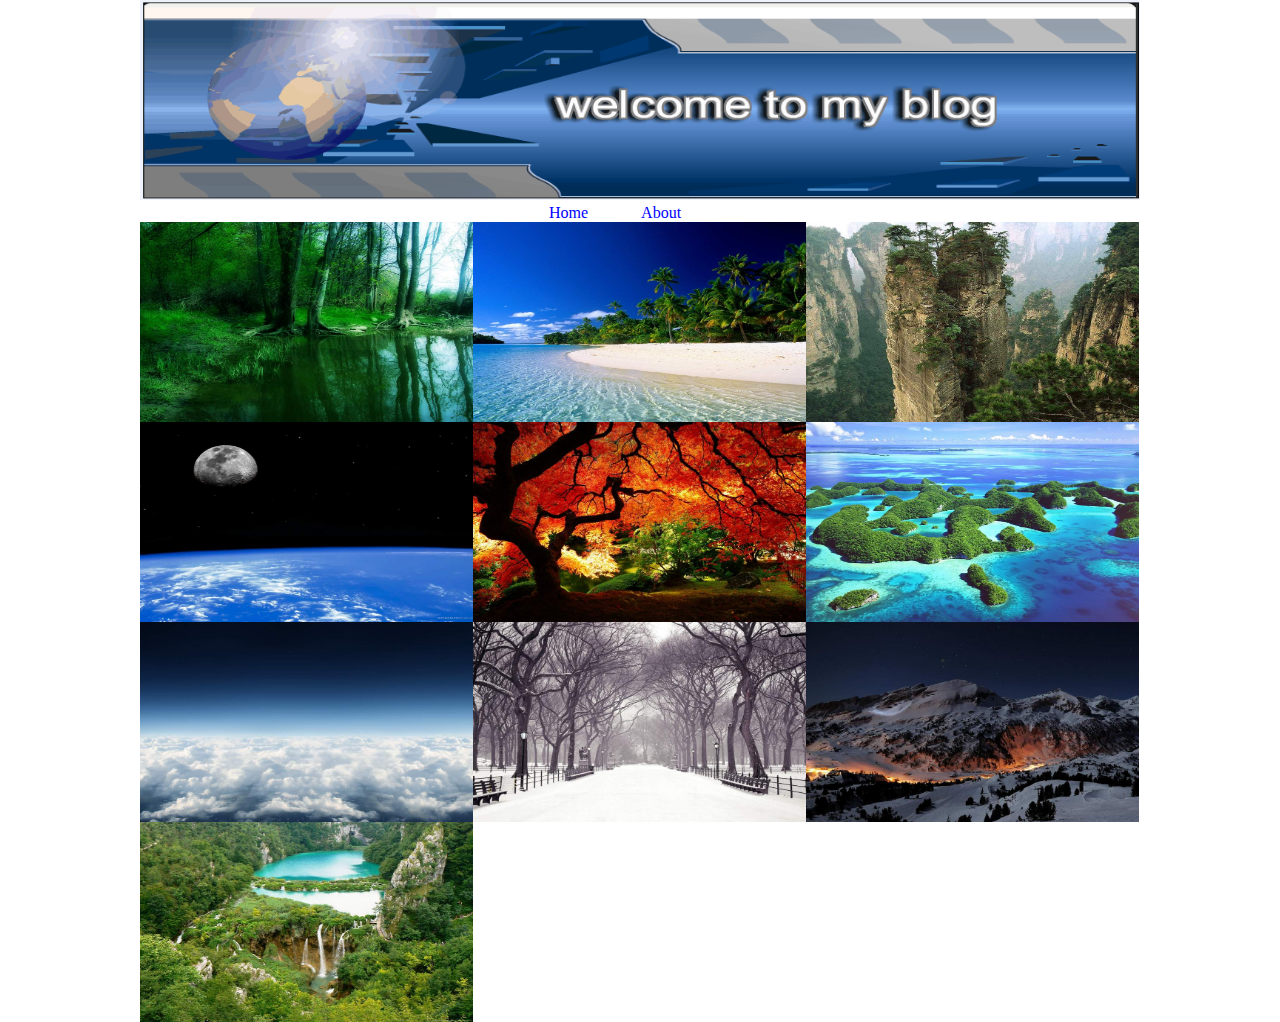
<file: gallery-image/index.html>
<!DOCTYPE html>
<html lang="en">
<head>
    <meta charset="UTF-8" />
    <title>Gallery</title>
    <link rel="stylesheet" type="text/css" href="css/index.css">
    
</head>
<body>
    <div class="wrap">
    	<div class="banner"><img src="image/banner.gif" title="banner" alt="banner"></div>
    	
    	<div class="menu">
    		<a href="index.html">Home</a>
    		<a href="about.html">About</a>
    	</div>
    	

    	<div class="content">
    		<div class="img"><img src="image/1.jpg" alt="anh thien nhien 1" title="anh thien nhien 1"></div>
			<div class="img"><img src="image/2.jpg" alt="anh thien nhien 2" title="anh thien nhien 2"></div>
			<div class="img"><img src="image/3.jpg" alt="anh thien nhien 3" title="anh thien nhien 3"></div>
			<div class="img"><img src="image/4.jpg" alt="anh thien nhien 4" title="anh thien nhien 4"></div>
			<div class="img"><img src="image/5.jpg" alt="anh thien nhien 5" title="anh thien nhien 5"></div>
			<div class="img"><img src="image/6.jpg" alt="anh thien nhien 6" title="anh thien nhien 6"></div>
			<div class="img"><img src="image/7.jpg" alt="anh thien nhien 7" title="anh thien nhien 7"></div>
			<div class="img"><img src="image/8.jpg" alt="anh thien nhien 8" title="anh thien nhien 8"></div>
			<div class="img"><img src="image/9.jpg" alt="anh thien nhien 9" title="anh thien nhien 9"></div>
			<div class="img"><img src="image/10.jpg" alt="anh thien nhien 10" title="anh thien nhien 10"></div>
    	</div>
    </div>
</body>
</html>
</file>
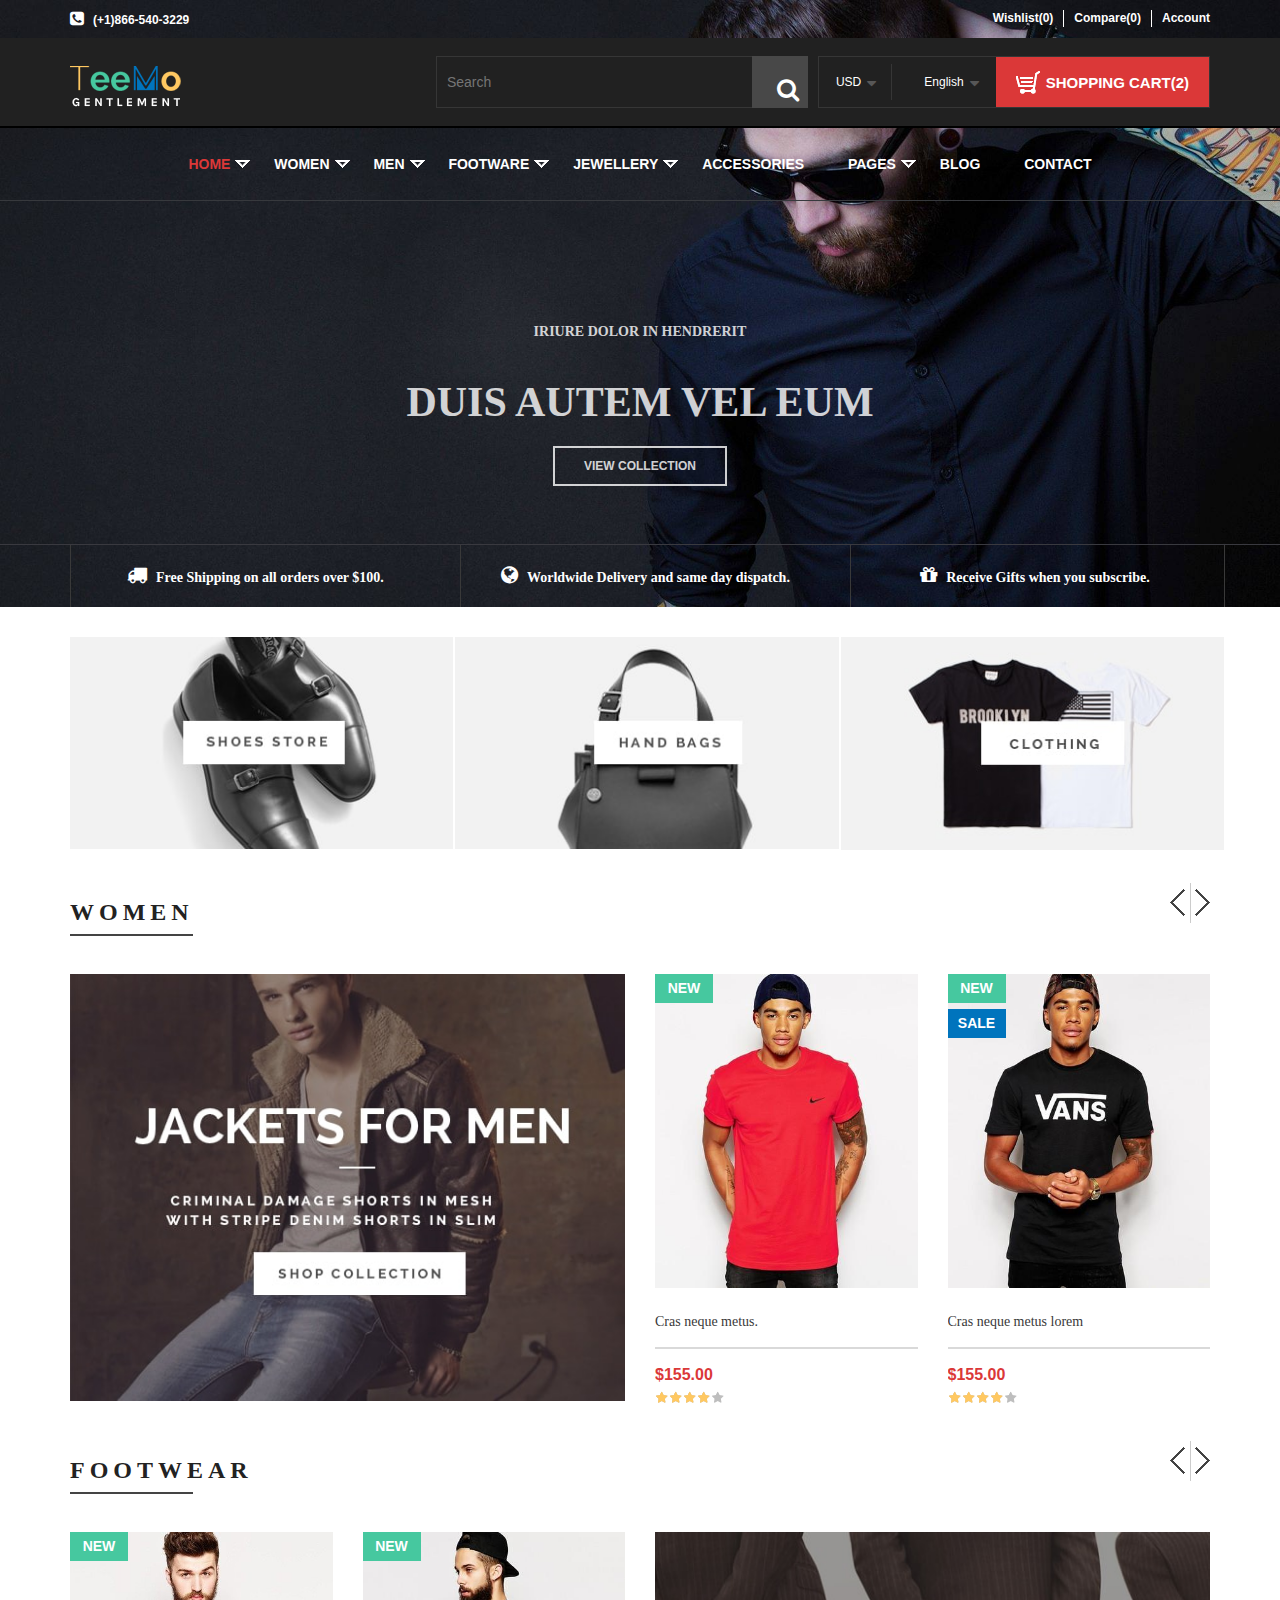
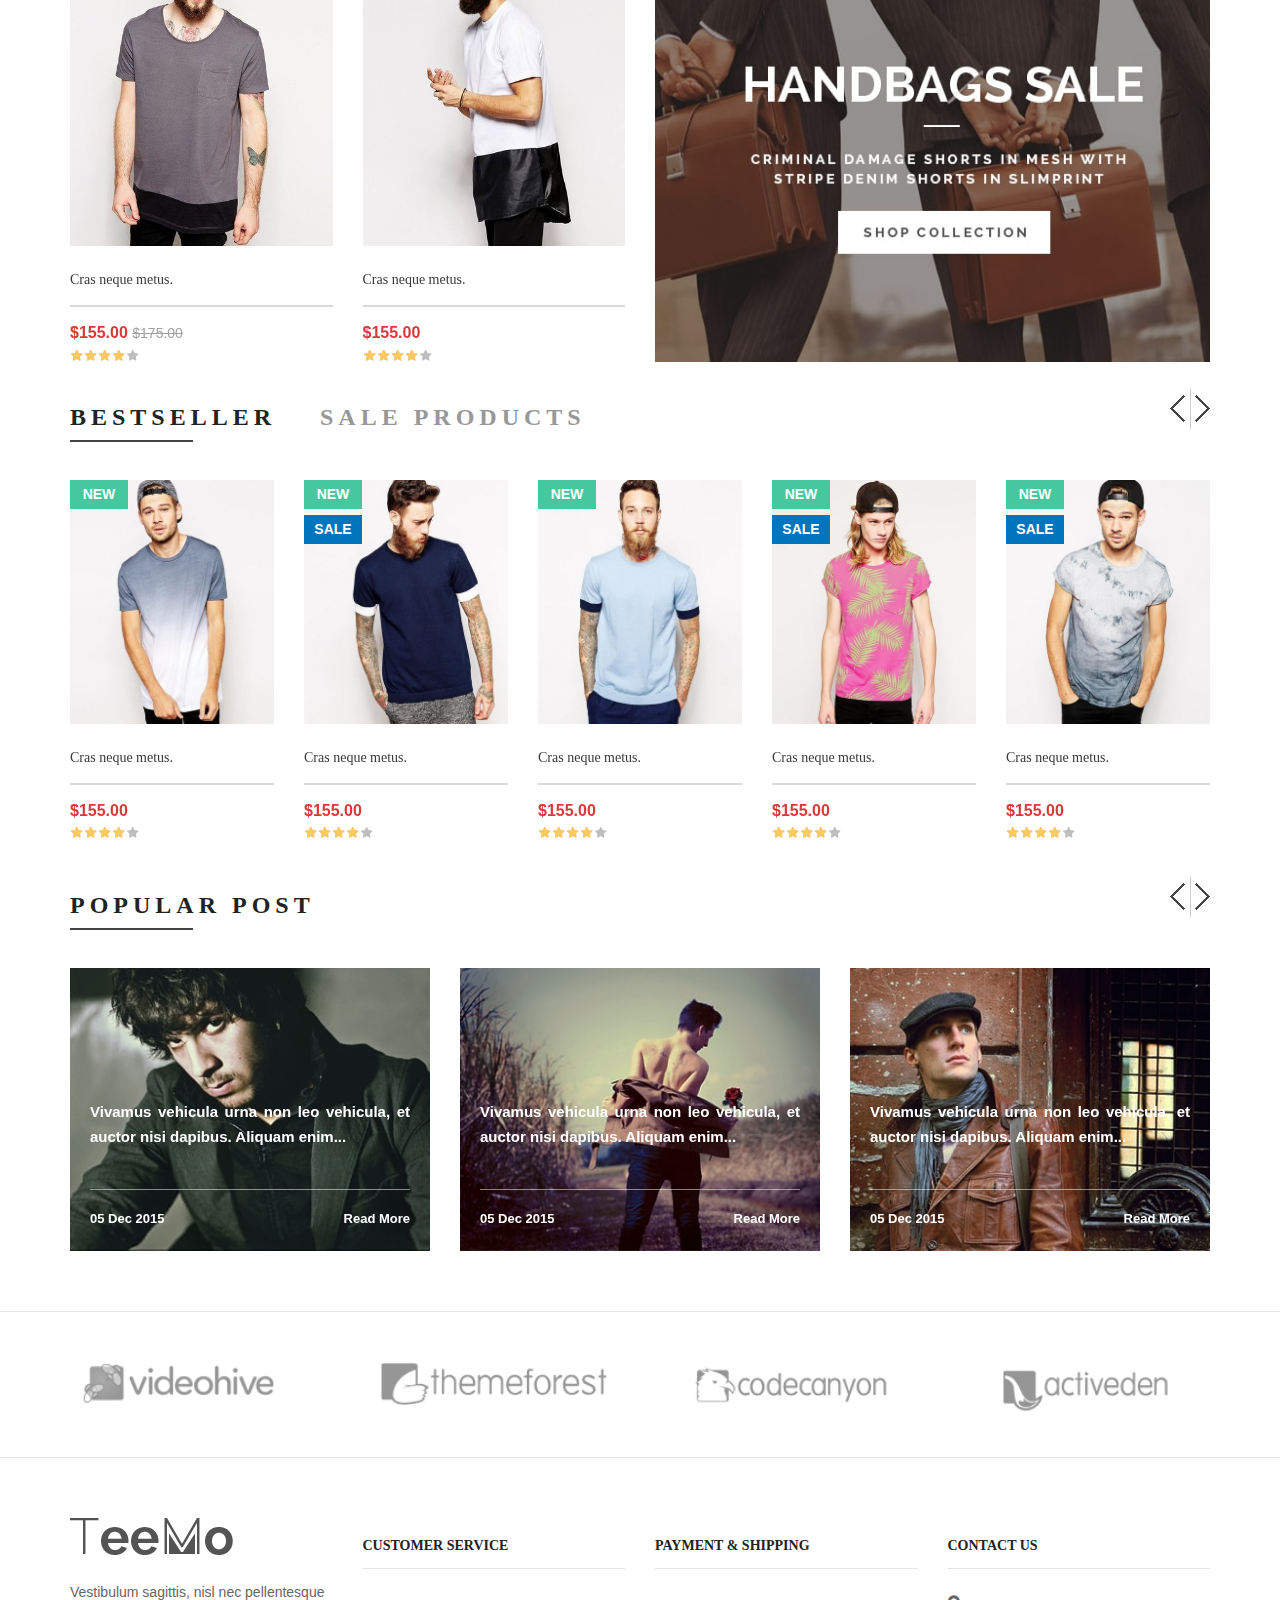
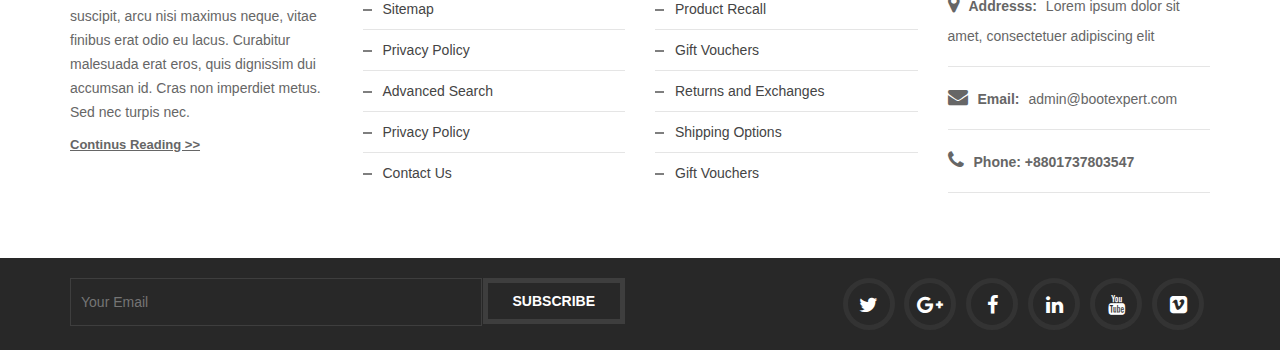
<file: web-demo/index.html>
<!DOCTYPE html>
<meta http-equiv="Content-Type" content="text/html; charset=utf-8">
<html lang="en">

<head>
    <title>Teemo Shop</title>
    <link rel="stylesheet" href="css/nivo-slider.css">
    <link rel="stylesheet" href="css/font-awesome.css">
    <link rel="stylesheet" href="css/bootstrap.min.css">
    <link rel="stylesheet" href="css/owl.carousel.css">
    <link rel="stylesheet" href="css/owl.transitions.css">
    <link rel="stylesheet" href="style.css">
</head>

<body>
    <div class="page">
        <header>
            <!-- Header Top -->
            <div class="header-top">
                <div class="container">
                    <div class="row">
                        <!-- Call -->
                        <div class="col-xs-12 col-md-6">
                            <div class="call">
                                <i class="fa fa-phone-square"></i>
                                <span>(+1)866-540-3229</span>
                            </div>
                            <!-- /Call -->
                        </div>
                        <!-- WishList  and more-->
                        <div class="col-xs-12 col-md-6">
                            <div class="link right">
                                <div class="wishlist left">
                                    <a href="#">Wishlist<span>(0)</span></a>
                                    <div class="wishlist-hover">
                                        <p class="empty">You have no item in your wishlist</p>
                                    </div>
                                </div>
                                <!-- /wishlist -->
                                <div class="compare left">
                                    <a href="#">Compare<span>(0)</span></a>
                                    <div class="compare-hover">
                                        <p class="empty">You have no item to Compare</p>
                                    </div>
                                </div>
                                <!-- /compare -->
                                <div class="top-link left">
                                    <li><a href="#">Account</a>
                                        <ul class="sub-account">
                                            <li><a href="#">My Account</a></li>
                                            <li><a href="#">My Wishlist</a></li>
                                            <li><a href="#">My Cart</a></li>
                                            <li><a href="#">Checkout</a></li>
                                            <li><a href="#">Log In</a></li>
                                        </ul>
                                    </li>
                                </div>
                                <!-- /top-link -->
                            </div>
                        </div>
                        <!-- /WishList -->
                    </div>
                </div>
            </div>
            <!-- Header -->
            <div class="header">
                <div class="container">
                    <div class="row">
                        <div class="col-xs-12 col-sm-12 col-md-3">
                            <!-- Header Logo -->
                            <div class="logo left">
                                <a href="#">
                                    <img src="img/logo.png" alt="">
                                </a>
                            </div>
                            <!-- /Header Logo -->
                        </div>
                        <div class="col-xs-12 col-sm-12 col-md-9">
                            <div class="right">
                                <!-- Header Search Form -->
                                <form action="#" method="get" id="mini-search" class="left">
                                    <div class="form-search">
                                        <input type="text" id="search" class="left" placeholder="Search" class="input-text" maxlength="128">
                                        <button type="submit" class="button"><i class="fa fa-search"></i></button>
                                    </div>
                                </form>
                                <!-- /Header Search Form -->
                                <div class="right-link left">
                                    <!-- Header Currency -->
                                    <div class="left">
                                        <ul class="currency header-link">
                                            <li><a href="#">USD<i class="fa fa-caret-down"></i></a>
                                                <ul class="sub-currency sub-link">
                                                    <li><a href="#">EUR</a></li>
                                                    <li><a href="#">USD</a></li>
                                                </ul>
                                            </li>
                                        </ul>
                                    </div>
                                    <!-- /Header Currency -->
                                    <!-- Header Language -->
                                    <div class="left">
                                        <ul class="language header-link">
                                            <li><a href="#">English<i class="fa fa-caret-down"></i></a>
                                                <ul class="sub-lang sub-link">
                                                    <li><a href="#">English</a></li>
                                                    <li><a href="#">English11</a></li>
                                                </ul>
                                            </li>
                                        </ul>
                                    </div>
                                    <!-- /Header Language -->
                                    <!-- Header Cart -->
                                    <div class="cart-wrapper left">
                                        <div class="cart-contain">
                                            <div class="cart-title">
                                                <a href="#" class="my-cart">Shopping cart<span>(2)</span></a>
                                            </div>
                                            <div class="cart-content">
                                                <ol class="mini-list">
                                                    <li class="cart-item">
                                                        <a class="cart-image" href="#"><img alt="Nunc facilisis" src="img/mini-cart/1.jpg"></a>
                                                        <div class="cart-details">
                                                            <a class="btn-remove" title="Remove This Item" href="#">Remove This Item</a>
                                                            <a class="btn-edit" title="Edit item" href="#">Edit item</a>
                                                            <p class="cart-name"><a href="#">Nunc facilisis</a></p>
                                                            <p><strong>1</strong> x <span class="price">$222.00</span></p>
                                                        </div>
                                                    </li>
                                                    <li class="cart-item">
                                                        <a class="cart-image" href="#"><img alt="Nunc facilisis" src="img/mini-cart/2.jpg"></a>
                                                        <div class="cart-details">
                                                            <a class="btn-remove" title="Remove This Item" href="#">Remove This Item</a>
                                                            <a class="btn-edit" title="Edit item" href="#">Edit item</a>
                                                            <p class="cart-name"><a href="#">Nunc facilisis</a></p>
                                                            <p><strong>1</strong> x <span class="price">$155.00</span></p>
                                                        </div>
                                                    </li>
                                                </ol>
                                                <div class="subtotal">Subtotal: <span class="price">$377.00</span></div>
                                                <div class="mini-cart">
                                                    <button class="button" title="Checkout" type="button">Checkout</button>
                                                </div>
                                            </div>
                                        </div>
                                    </div>
                                    <!-- /Header Cart -->
                                </div>
                            </div>
                        </div>
                    </div>
                </div>
            </div>
            <!-- Menu -->
            <div class="header-menu">
                <div class="container">
                    <div class="row">
                        <div class="col-sm-12">
                            <!-- Main Menu -->
                            <nav class="main-menu hidden-sm hidden-xs">
                                <ul>
                                    <li class="parent active"><a href="#">Home</a>
                                        <ul class="sub-menu">
                                            <li><a href="#">Home1</a></li>
                                            <li><a href="#">Home2</a></li>
                                            <li><a href="#">Home3</a></li>
                                        </ul>
                                    </li>
                                    <li class="parent"><a href="#">Women</a>
                                        <div class="mega-menu mega-menu-full mega-lebel-1">
                                            <div class="mega-menu-column">
                                                <ul>
                                                    <li><a href="#">Dresses</a></li>
                                                    <li><a href="#">Cocktail</a></li>
                                                    <li><a href="#">Day</a></li>
                                                    <li><a href="#">Evening</a></li>
                                                    <li><a href="#">Sports</a></li>
                                                </ul>
                                            </div>
                                            <div class="mega-menu-column">
                                                <ul>
                                                    <li><a href="#">shoes</a></li>
                                                    <li><a href="#">Sports</a></li>
                                                    <li><a href="#">run</a></li>
                                                    <li><a href="#">sandals</a></li>
                                                    <li><a href="#">Books</a></li>
                                                </ul>
                                            </div>
                                            <div class="mega-menu-column">
                                                <ul>
                                                    <li><a href="#">Handbags</a></li>
                                                    <li><a href="#">Blazers</a></li>
                                                    <li><a href="#">table</a></li>
                                                    <li><a href="#">coats</a></li>
                                                    <li><a href="#">kids</a></li>
                                                </ul>
                                            </div>
                                            <div class="mega-menu-column">
                                                <ul>
                                                    <li><a href="#">Clothing</a></li>
                                                    <li><a href="#">T-shirts</a></li>
                                                    <li><a href="#">coats</a></li>
                                                    <li><a href="#">Jackets</a></li>
                                                    <li><a href="#">Jeans</a></li>
                                                </ul>
                                            </div>
                                            <div class="menu-banner">
                                                <div class="row">
                                                    <div class="col-md-6">
                                                        <a href="#"><img src="img/banner/banner-menu1.jpg" alt="menu banner"></a>
                                                    </div>
                                                    <div class="col-md-6">
                                                        <a href="#"><img src="img/banner/banner-menu2.jpg" alt="menu banner"></a>
                                                    </div>
                                                </div>
                                            </div>
                                        </div>
                                    </li>
                                    <li class="parent"><a href="#">Men</a>
                                        <div class="mega-menu mega-lebel-2">
                                            <div class="mega-menu-column">
                                                <ul>
                                                    <li><a href="#">Dresses</a></li>
                                                    <li><a href="#">Cocktail</a></li>
                                                    <li><a href="#">Day</a></li>
                                                    <li><a href="#">Evening</a></li>
                                                    <li><a href="#">Sports</a></li>
                                                </ul>
                                            </div>
                                            <div class="mega-menu-column">
                                                <ul>
                                                    <li><a href="#">shoes</a></li>
                                                    <li><a href="#">Sports</a></li>
                                                    <li><a href="#">run</a></li>
                                                    <li><a href="#">sandals</a></li>
                                                    <li><a href="#">Books</a></li>
                                                </ul>
                                            </div>
                                            <div class="mega-menu-column">
                                                <ul>
                                                    <li><a href="#">Handbags</a></li>
                                                    <li><a href="#">Blazers</a></li>
                                                    <li><a href="#">table</a></li>
                                                    <li><a href="#">coats</a></li>
                                                    <li><a href="#">kids</a></li>
                                                </ul>
                                            </div>
                                            <div class="mega-menu-column">
                                                <ul>
                                                    <li><a href="#">Clothing</a></li>
                                                    <li><a href="#">T-shirts</a></li>
                                                    <li><a href="#">coats</a></li>
                                                    <li><a href="#">Jackets</a></li>
                                                    <li><a href="#">Jeans</a></li>
                                                </ul>
                                            </div>
                                        </div>
                                    </li>
                                    <li class="parent"><a href="#">Footware</a>
                                        <div class="mega-menu mega-lebel-3">
                                            <div class="mega-menu-column">
                                                <ul>
                                                    <li><a href="#">Dresses</a></li>
                                                    <li><a href="#">Cocktail</a></li>
                                                    <li><a href="#">Day</a></li>
                                                    <li><a href="#">Evening</a></li>
                                                    <li><a href="#">Sports</a></li>
                                                </ul>
                                            </div>
                                            <div class="mega-menu-column">
                                                <ul>
                                                    <li><a href="#">shoes</a></li>
                                                    <li><a href="#">Sports</a></li>
                                                    <li><a href="#">run</a></li>
                                                    <li><a href="#">sandals</a></li>
                                                    <li><a href="#">Books</a></li>
                                                </ul>
                                            </div>
                                            <div class="mega-menu-column">
                                                <ul>
                                                    <li><a href="#">Handbags</a></li>
                                                    <li><a href="#">Blazers</a></li>
                                                    <li><a href="#">table</a></li>
                                                    <li><a href="#">coats</a></li>
                                                    <li><a href="#">kids</a></li>
                                                </ul>
                                            </div>
                                            <div class="mega-menu-column">
                                                <ul>
                                                    <li><a href="#">Clothing</a></li>
                                                    <li><a href="#">T-shirts</a></li>
                                                    <li><a href="#">coats</a></li>
                                                    <li><a href="#">Jackets</a></li>
                                                    <li><a href="#">Jeans</a></li>
                                                </ul>
                                            </div>
                                        </div>
                                    </li>
                                    <li class="parent"><a href="#">Jewellery</a>
                                        <div class="mega-menu mega-lebel-4">
                                            <div class="mega-menu-column">
                                                <ul>
                                                    <li><a href="#">Dresses</a></li>
                                                    <li><a href="#">Cocktail</a></li>
                                                    <li><a href="#">Day</a></li>
                                                    <li><a href="#">Evening</a></li>
                                                    <li><a href="#">Sports</a></li>
                                                </ul>
                                            </div>
                                            <div class="mega-menu-column">
                                                <ul>
                                                    <li><a href="#">shoes</a></li>
                                                    <li><a href="#">Sports</a></li>
                                                    <li><a href="#">run</a></li>
                                                    <li><a href="#">sandals</a></li>
                                                    <li><a href="#">Books</a></li>
                                                </ul>
                                            </div>
                                            <div class="mega-menu-column">
                                                <ul>
                                                    <li><a href="#">Handbags</a></li>
                                                    <li><a href="#">Blazers</a></li>
                                                    <li><a href="#">table</a></li>
                                                    <li><a href="#">coats</a></li>
                                                    <li><a href="#">kids</a></li>
                                                </ul>
                                            </div>
                                            <div class="mega-menu-column">
                                                <ul>
                                                    <li><a href="#">Clothing</a></li>
                                                    <li><a href="#">T-shirts</a></li>
                                                    <li><a href="#">coats</a></li>
                                                    <li><a href="#">Jackets</a></li>
                                                    <li><a href="#">Jeans</a></li>
                                                </ul>
                                            </div>
                                        </div>
                                    </li>
                                    <li><a href="#">Accessories</a></li>
                                    <li class="parent"><a href="#">Pages</a>
                                        <ul class="sub-menu">
                                            <li><a href="#">Account Page</a></li>
                                            <li><a href="#">Blog Page</a></li>
                                            <li><a href="#">Blog Details Page</a></li>
                                            <li><a href="#">Cart Page</a></li>
                                            <li><a href="#">Checkout Page</a></li>
                                            <li><a href="#">Contact Page</a></li>
                                            <li><a href="#">Product Details Page</a></li>
                                            <li><a href="#">Shop Page</a></li>
                                            <li><a href="#">Shop List Page</a></li>
                                            <li><a href="#">Wishlist Page</a></li>
                                            <li><a href="#">404 Page</a></li>
                                        </ul>
                                    </li>
                                    <li><a href="#">Blog</a></li>
                                    <li><a href="#">Contact</a></li>
                                </ul>
                            </nav>
                            <!-- /Main Menu -->
                            <!-- Mobile Menu -->
                            <nav class="mobile-menu hidden-md hidden-lg">
                                <ul>
                                    <li class="parent active"><a href="#">Home</a>
                                        <ul class="sub-menu">
                                            <li><a href="#">Home1</a></li>
                                            <li><a href="#">Home2</a></li>
                                            <li><a href="#">Home3</a></li>
                                        </ul>
                                    </li>
                                    <li class="parent"><a href="#">Women</a>
                                        <div class="mega-menu mega-menu-full mega-lebel-1">
                                            <div class="mega-menu-column">
                                                <ul>
                                                    <li><a href="#">Dresses</a></li>
                                                    <li><a href="#">Cocktail</a></li>
                                                    <li><a href="#">Day</a></li>
                                                    <li><a href="#">Evening</a></li>
                                                    <li><a href="#">Sports</a></li>
                                                </ul>
                                            </div>
                                            <div class="mega-menu-column">
                                                <ul>
                                                    <li><a href="#">shoes</a></li>
                                                    <li><a href="#">Sports</a></li>
                                                    <li><a href="#">run</a></li>
                                                    <li><a href="#">sandals</a></li>
                                                    <li><a href="#">Books</a></li>
                                                </ul>
                                            </div>
                                            <div class="mega-menu-column">
                                                <ul>
                                                    <li><a href="#">Handbags</a></li>
                                                    <li><a href="#">Blazers</a></li>
                                                    <li><a href="#">table</a></li>
                                                    <li><a href="#">coats</a></li>
                                                    <li><a href="#">kids</a></li>
                                                </ul>
                                            </div>
                                            <div class="mega-menu-column">
                                                <ul>
                                                    <li><a href="#">Clothing</a></li>
                                                    <li><a href="#">T-shirts</a></li>
                                                    <li><a href="#">coats</a></li>
                                                    <li><a href="#">Jackets</a></li>
                                                    <li><a href="#">Jeans</a></li>
                                                </ul>
                                            </div>
                                            <div class="menu-banner">
                                                <div class="row">
                                                    <div class="col-md-6">
                                                        <a href="#"><img src="img/banner/banner-menu1.jpg" alt="menu banner"></a>
                                                    </div>
                                                    <div class="col-md-6">
                                                        <a href="#"><img src="img/banner/banner-menu2.jpg" alt="menu banner"></a>
                                                    </div>
                                                </div>
                                            </div>
                                        </div>
                                    </li>
                                    <li class="parent"><a href="#">Men</a>
                                        <div class="mega-menu mega-lebel-2">
                                            <div class="mega-menu-column">
                                                <ul>
                                                    <li><a href="#">Dresses</a></li>
                                                    <li><a href="#">Cocktail</a></li>
                                                    <li><a href="#">Day</a></li>
                                                    <li><a href="#">Evening</a></li>
                                                    <li><a href="#">Sports</a></li>
                                                </ul>
                                            </div>
                                            <div class="mega-menu-column">
                                                <ul>
                                                    <li><a href="#">shoes</a></li>
                                                    <li><a href="#">Sports</a></li>
                                                    <li><a href="#">run</a></li>
                                                    <li><a href="#">sandals</a></li>
                                                    <li><a href="#">Books</a></li>
                                                </ul>
                                            </div>
                                            <div class="mega-menu-column">
                                                <ul>
                                                    <li><a href="#">Handbags</a></li>
                                                    <li><a href="#">Blazers</a></li>
                                                    <li><a href="#">table</a></li>
                                                    <li><a href="#">coats</a></li>
                                                    <li><a href="#">kids</a></li>
                                                </ul>
                                            </div>
                                            <div class="mega-menu-column">
                                                <ul>
                                                    <li><a href="#">Clothing</a></li>
                                                    <li><a href="#">T-shirts</a></li>
                                                    <li><a href="#">coats</a></li>
                                                    <li><a href="#">Jackets</a></li>
                                                    <li><a href="#">Jeans</a></li>
                                                </ul>
                                            </div>
                                        </div>
                                    </li>
                                    <li class="parent"><a href="#">Footware</a>
                                        <div class="mega-menu mega-lebel-3">
                                            <div class="mega-menu-column">
                                                <ul>
                                                    <li><a href="#">Dresses</a></li>
                                                    <li><a href="#">Cocktail</a></li>
                                                    <li><a href="#">Day</a></li>
                                                    <li><a href="#">Evening</a></li>
                                                    <li><a href="#">Sports</a></li>
                                                </ul>
                                            </div>
                                            <div class="mega-menu-column">
                                                <ul>
                                                    <li><a href="#">shoes</a></li>
                                                    <li><a href="#">Sports</a></li>
                                                    <li><a href="#">run</a></li>
                                                    <li><a href="#">sandals</a></li>
                                                    <li><a href="#">Books</a></li>
                                                </ul>
                                            </div>
                                            <div class="mega-menu-column">
                                                <ul>
                                                    <li><a href="#">Handbags</a></li>
                                                    <li><a href="#">Blazers</a></li>
                                                    <li><a href="#">table</a></li>
                                                    <li><a href="#">coats</a></li>
                                                    <li><a href="#">kids</a></li>
                                                </ul>
                                            </div>
                                            <div class="mega-menu-column">
                                                <ul>
                                                    <li><a href="#">Clothing</a></li>
                                                    <li><a href="#">T-shirts</a></li>
                                                    <li><a href="#">coats</a></li>
                                                    <li><a href="#">Jackets</a></li>
                                                    <li><a href="#">Jeans</a></li>
                                                </ul>
                                            </div>
                                        </div>
                                    </li>
                                    <li class="parent"><a href="#">Jewellery</a>
                                        <div class="mega-menu mega-lebel-4">
                                            <div class="mega-menu-column">
                                                <ul>
                                                    <li><a href="#">Dresses</a></li>
                                                    <li><a href="#">Cocktail</a></li>
                                                    <li><a href="#">Day</a></li>
                                                    <li><a href="#">Evening</a></li>
                                                    <li><a href="#">Sports</a></li>
                                                </ul>
                                            </div>
                                            <div class="mega-menu-column">
                                                <ul>
                                                    <li><a href="#">shoes</a></li>
                                                    <li><a href="#">Sports</a></li>
                                                    <li><a href="#">run</a></li>
                                                    <li><a href="#">sandals</a></li>
                                                    <li><a href="#">Books</a></li>
                                                </ul>
                                            </div>
                                            <div class="mega-menu-column">
                                                <ul>
                                                    <li><a href="#">Handbags</a></li>
                                                    <li><a href="#">Blazers</a></li>
                                                    <li><a href="#">table</a></li>
                                                    <li><a href="#">coats</a></li>
                                                    <li><a href="#">kids</a></li>
                                                </ul>
                                            </div>
                                            <div class="mega-menu-column">
                                                <ul>
                                                    <li><a href="#">Clothing</a></li>
                                                    <li><a href="#">T-shirts</a></li>
                                                    <li><a href="#">coats</a></li>
                                                    <li><a href="#">Jackets</a></li>
                                                    <li><a href="#">Jeans</a></li>
                                                </ul>
                                            </div>
                                        </div>
                                    </li>
                                    <li><a href="#">Accessories</a></li>
                                    <li class="parent"><a href="#">Pages</a>
                                        <ul class="sub-menu">
                                            <li><a href="#">Account Page</a></li>
                                            <li><a href="#">Blog Page</a></li>
                                            <li><a href="#">Blog Details Page</a></li>
                                            <li><a href="#">Cart Page</a></li>
                                            <li><a href="#">Checkout Page</a></li>
                                            <li><a href="#">Contact Page</a></li>
                                            <li><a href="#">Product Details Page</a></li>
                                            <li><a href="#">Shop Page</a></li>
                                            <li><a href="#">Shop List Page</a></li>
                                            <li><a href="#">Wishlist Page</a></li>
                                            <li><a href="#">404 Page</a></li>
                                        </ul>
                                    </li>
                                    <li><a href="#">Blog</a></li>
                                    <li><a href="#">Contact</a></li>
                                </ul>
                            </nav>
                            <!-- /Mobile Menu -->
                        </div>
                    </div>
                </div>
            </div>
        </header>
        <!-- Nivo slider -->
        <section class="nivo-slider-wrapper">
            <div id="slider" class="nivoSlider">
                <img src="img/slider/1.jpg" title="#htmlcaption1" />
                <img src="img/slider/2.jpg" title="#htmlcaption2" />
            </div>
            <div id="htmlcaption1" class="nivo-html-caption slider-caption-1">
                <div class="slider-progress"></div>
                <div class="slide-text">
                    <div class="cap-dec">
                        <h3>Iriure dolor in Hendrerit</h3>
                    </div>
                    <div class="cap-title">
                        <h1>Duis autem vel eum</h1>
                    </div>
                    <div class="cap-readmore">
                        <a href="#">View Collection</a>
                    </div>
                </div>
            </div>
            <div id="htmlcaption2" class="nivo-html-caption slider-caption-2">
                <div class="slider-progress"></div>
                <div class="slide-text">
                    <div class="cap-dec">
                        <h3>Iriure dolor in Hendrerit</h3>
                    </div>
                    <div class="cap-title">
                        <h1>Duis autem vel eum</h1>
                    </div>
                    <div class="cap-readmore">
                        <a href="#">View Collection</a>
                    </div>
                </div>
            </div>
            <!-- Free shipping -->
            <div class="free-shipping-container">
                <div class="container">
                    <div class="row">
                        <div class="col-sm-4">
                            <div class="block-content">
                                <div class="icon-block"><i class="fa fa-truck ">&nbsp;</i></div>
                                <div class="text-block">
                                    <h3>Free Shipping on all orders over $100.</h3>
                                </div>
                            </div>
                        </div>
                        <div class="col-sm-4">
                            <div class="block-content">
                                <div class="icon-block"><i class="fa fa-globe">&nbsp;</i></div>
                                <div class="text-block">
                                    <h3> Worldwide Delivery and same day dispatch.</h3>
                                </div>
                            </div>
                        </div>
                        <div class="col-sm-4">
                            <div class="block-content">
                                <div class="icon-block"><i class="fa fa-gift">&nbsp;</i></div>
                                <div class="text-block">
                                    <h3>Receive Gifts when you subscribe.</h3>
                                </div>
                            </div>
                        </div>
                    </div>
                </div>
            </div>
            <!-- /Free shipping -->
        </section>
        <!-- Banner top -->
        <section class="banner-top">
            <div class="container">
                <div class="row">
                    <div class="sin-banner col-md-4 col-sm-12 col-xs-12">
                        <a href="#"><img src="img/banner/banner11.jpg" alt=""></a>
                    </div>
                    <div class="sin-banner col-md-4 col-sm-12 col-xs-12">
                        <a href="#"><img src="img/banner/banner12.jpg" alt=""></a>
                    </div>
                    <div class="sin-banner col-md-4 col-sm-12 col-xs-12">
                        <a href="#"><img src="img/banner/banner13.jpg" alt=""></a>
                    </div>
                </div>
            </div>
        </section>
        <!-- Category Product -->
        <section class="pro-cat-container">
            <div class="container">
                <div class="row">
                    <div class="cat-pro-wrapper-1">
                        <div class="col-sm-12 col-xs-12">
                            <div class="block-title">
                                <h1>Women</h1>
                            </div>
                        </div>
                        <div class="col-md-6 col-sm-12 col-xs-12">
                            <div class="pro-cat-image">
                                <a href="#"><img alt="Women" src="img/category/banner14.jpg"></a>
                            </div>
                        </div>
                        <div class="col-md-6 col-sm-12 col-xs-12">
                            <div id="women-slider" class="owl-carousel">
                                <div class="item">
                                    <div class="pro-box-content">
                                        <div class="pro-label label-pro-new">New</div>
                                        <div class="products">
                                            <a href="#" class="pro-image"><img src="img/products/16.jpg" alt="product"></a>
                                            <div class="actions">
                                                <button type="button" title="Add to Cart" class="button btn-cart"></button>
                                                <ul class="add-to-links add-to-links-top">
                                                    <li>
                                                        <a href="#" class="link-wishlist"></a>
                                                    </li>
                                                    <li>
                                                        <a href="#" class="link-compare"></a>
                                                    </li>
                                                </ul>
                                            </div>
                                        </div>
                                        <div class="content-box">
                                            <h2 class="product-name"><a href="#">Cras neque metus.</a></h2>
                                            <div class="price-box">
                                                <p class="regular-price"><span class="price">$155.00</span></p>
                                            </div>
                                            <div class="ratings">
                                                <div class="rating-box">
                                                    <div class="rating"></div>
                                                </div>
                                            </div>
                                        </div>
                                    </div>
                                </div>
                                <div class="item">
                                    <div class="pro-box-content">
                                        <div class="pro-label label-pro-new">new</div>
                                        <div class="pro-label label-pro-sale">sale</div>
                                        <div class="products">
                                            <a href="#" class="pro-image"><img src="img/products/17.jpg" alt="product"></a>
                                            <div class="actions">
                                                <button type="button" title="Add to Cart" class="button btn-cart"></button>
                                                <ul class="add-to-links add-to-links-top">
                                                    <li>
                                                        <a href="#" class="link-wishlist"></a>
                                                    </li>
                                                    <li>
                                                        <a href="#" class="link-compare"></a>
                                                    </li>
                                                </ul>
                                            </div>
                                        </div>
                                        <div class="content-box">
                                            <h2 class="product-name"><a href="#">Cras neque metus lorem </a></h2>
                                            <div class="price-box">
                                                <p class="regular-price"><span class="price">$155.00</span></p>
                                            </div>
                                            <div class="ratings">
                                                <div class="rating-box">
                                                    <div class="rating"></div>
                                                </div>
                                            </div>
                                        </div>
                                    </div>
                                </div>
                                <div class="item">
                                    <div class="pro-box-content">
                                        <div class="pro-label label-pro-new">New</div>
                                        <div class="products">
                                            <a href="#" class="pro-image"><img src="img/products/19.jpg" alt="product"></a>
                                            <div class="actions">
                                                <button type="button" title="Add to Cart" class="button btn-cart"></button>
                                                <ul class="add-to-links add-to-links-top">
                                                    <li>
                                                        <a href="#" class="link-wishlist"></a>
                                                    </li>
                                                    <li>
                                                        <a href="#" class="link-compare"></a>
                                                    </li>
                                                </ul>
                                            </div>
                                        </div>
                                        <div class="content-box">
                                            <h2 class="product-name"><a href="#">Cras neque metus lorem </a></h2>
                                            <div class="price-box">
                                                <p class="regular-price"><span class="price">$155.00</span></p>
                                            </div>
                                            <div class="ratings">
                                                <div class="rating-box">
                                                    <div class="rating"></div>
                                                </div>
                                            </div>
                                        </div>
                                    </div>
                                </div>
                                <div class="item">
                                    <div class="pro-box-content">
                                        <div class="pro-label label-pro-new">New</div>
                                        <div class="pro-label label-pro-sale">Sale</div>
                                        <div class="products">
                                            <a href="#" class="pro-image"><img src="img/products/20.jpg" alt="product"></a>
                                            <div class="actions">
                                                <button type="button" title="Add to Cart" class="button btn-cart"></button>
                                                <ul class="add-to-links add-to-links-top">
                                                    <li>
                                                        <a href="#" class="link-wishlist"></a>
                                                    </li>
                                                    <li>
                                                        <a href="#" class="link-compare"></a>
                                                    </li>
                                                </ul>
                                            </div>
                                        </div>
                                        <div class="content-box">
                                            <h2 class="product-name"><a href="#">Cras neque metus lorem </a></h2>
                                            <div class="price-box">
                                                <p class="regular-price"><span class="price">$155.00</span></p>
                                            </div>
                                            <div class="ratings">
                                                <div class="rating-box">
                                                    <div class="rating"></div>
                                                </div>
                                            </div>
                                        </div>
                                    </div>
                                </div>
                            </div>
                        </div>
                    </div>
                    <div class="cat-pro-wrapper-2">
                        <div class="col-sm-12 col-xs-12">
                            <div class="block-title">
                                <h1>footwear</h1>
                            </div>
                        </div>
                        <div class="col-md-6 col-sm-12 col-xs-12">
                            <div id="footwear-slider" class="owl-carousel">
                                <div class="item">
                                    <div class="pro-box-content">
                                        <div class="pro-label label-pro-new">New</div>
                                        <div class="products">
                                            <a href="#" class="pro-image"><img src="img/products/7.jpg" alt="product"></a>
                                            <div class="actions">
                                                <button type="button" title="Add to Cart" class="button btn-cart"></button>
                                                <ul class="add-to-links add-to-links-top">
                                                    <li>
                                                        <a href="#" class="link-wishlist"></a>
                                                    </li>
                                                    <li>
                                                        <a href="#" class="link-compare"></a>
                                                    </li>
                                                </ul>
                                            </div>
                                        </div>
                                        <div class="content-box">
                                            <h2 class="product-name"><a href="#">Cras neque metus.</a></h2>
                                            <div class="price-box">
                                                <p class="regular-price"><span class="price">$155.00</span></p>
                                                <p class="old-price"><span class="price">$175.00</span></p>
                                            </div>
                                            <div class="ratings">
                                                <div class="rating-box">
                                                    <div class="rating"></div>
                                                </div>
                                            </div>
                                        </div>
                                    </div>
                                </div>
                                <div class="item">
                                    <div class="pro-box-content">
                                        <div class="pro-label label-pro-new">New</div>
                                        <div class="products">
                                            <a href="#" class="pro-image"><img src="img/products/13.jpg" alt="product"></a>
                                            <div class="actions">
                                                <button type="button" title="Add to Cart" class="button btn-cart"></button>
                                                <ul class="add-to-links add-to-links-top">
                                                    <li>
                                                        <a href="#" class="link-wishlist"></a>
                                                    </li>
                                                    <li>
                                                        <a href="#" class="link-compare"></a>
                                                    </li>
                                                </ul>
                                            </div>
                                        </div>
                                        <div class="content-box">
                                            <h2 class="product-name"><a href="#">Cras neque metus.</a></h2>
                                            <div class="price-box">
                                                <p class="regular-price"><span class="price">$155.00</span></p>
                                            </div>
                                            <div class="ratings">
                                                <div class="rating-box">
                                                    <div class="rating"></div>
                                                </div>
                                            </div>
                                        </div>
                                    </div>
                                </div>
                                <div class="item">
                                    <div class="pro-box-content">
                                        <div class="pro-label label-pro-new">New</div>
                                        <div class="products">
                                            <a href="#" class="pro-image"><img src="img/products/10.jpg" alt="product"></a>
                                            <div class="actions">
                                                <button type="button" title="Add to Cart" class="button btn-cart"></button>
                                                <ul class="add-to-links add-to-links-top">
                                                    <li>
                                                        <a href="#" class="link-wishlist"></a>
                                                    </li>
                                                    <li>
                                                        <a href="#" class="link-compare"></a>
                                                    </li>
                                                </ul>
                                            </div>
                                        </div>
                                        <div class="content-box">
                                            <h2 class="product-name"><a href="#">Cras neque metus lorem </a></h2>
                                            <div class="price-box">
                                                <p class="regular-price"><span class="price">$155.00</span></p>
                                                <p class="old-price"><span class="price">$175.00</span></p>
                                            </div>
                                            <div class="ratings">
                                                <div class="rating-box">
                                                    <div class="rating"></div>
                                                </div>
                                            </div>
                                        </div>
                                    </div>
                                </div>
                                <div class="item">
                                    <div class="pro-box-content">
                                        <div class="pro-label label-pro-new">New</div>
                                        <div class="pro-label label-pro-sale">sale</div>
                                        <div class="products">
                                            <a href="#" class="pro-image"><img src="img/products/8.jpg" alt="product"></a>
                                            <div class="actions">
                                                <button type="button" title="Add to Cart" class="button btn-cart"></button>
                                                <ul class="add-to-links add-to-links-top">
                                                    <li>
                                                        <a href="#" class="link-wishlist"></a>
                                                    </li>
                                                    <li>
                                                        <a href="#" class="link-compare"></a>
                                                    </li>
                                                </ul>
                                            </div>
                                        </div>
                                        <div class="content-box">
                                            <h2 class="product-name"><a href="#">Cras neque metus lorem </a></h2>
                                            <div class="price-box">
                                                <p class="regular-price"><span class="price">$155.00</span></p>
                                            </div>
                                            <div class="ratings">
                                                <div class="rating-box">
                                                    <div class="rating"></div>
                                                </div>
                                            </div>
                                        </div>
                                    </div>
                                </div>
                            </div>
                        </div>
                        <div class="col-md-6 col-sm-12 col-xs-12">
                            <div class="pro-cat-image">
                                <a href="#"><img alt="Women" src="img/category/banner15.jpg"></a>
                            </div>
                        </div>
                    </div>
                </div>
            </div>
        </section>
        <!-- Tab product -->
        <section class="tab-product">
            <div class="container">
                <div class="row">
                    <div class="col-sm-12">
                        <ul id="product-tabs">
                            <li class="item active">
                                <h3 class="bestseller">bestseller</h3>
                            </li>
                            <li class="item">
                                <h3 class="sale">sale products</h3>
                            </li>
                        </ul>
                    </div>
                    <div class="col-sm-12 pro-tab-home">
                        <!-- Best seller tab -->
                        <div id="bestseller-tab" class="owl-carousel tab active">
                            <div class="item">
                                <div class="pro-box-content">
                                    <div class="pro-label label-pro-new">New</div>
                                    <div class="products">
                                        <a href="#" class="pro-image"><img src="img/products/1.jpg" alt="product"></a>
                                        <div class="actions">
                                            <button type="button" title="Add to Cart" class="button btn-cart"></button>
                                            <ul class="add-to-links add-to-links-top">
                                                <li>
                                                    <a href="#" class="link-wishlist"></a>
                                                </li>
                                                <li>
                                                    <a href="#" class="link-compare"></a>
                                                </li>
                                            </ul>
                                        </div>
                                    </div>
                                    <div class="content-box">
                                        <h2 class="product-name"><a href="#">Cras neque metus.</a></h2>
                                        <div class="price-box">
                                            <p class="regular-price"><span class="price">$155.00</span></p>
                                        </div>
                                        <div class="ratings">
                                            <div class="rating-box">
                                                <div class="rating"></div>
                                            </div>
                                        </div>
                                    </div>
                                </div>
                            </div>
                            <div class="item">
                                <div class="pro-box-content">
                                    <div class="pro-label label-pro-new">New</div>
                                    <div class="pro-label label-pro-sale">sale</div>
                                    <div class="products">
                                        <a href="#" class="pro-image"><img src="img/products/3.jpg" alt="product"></a>
                                        <div class="actions">
                                            <button type="button" title="Add to Cart" class="button btn-cart"></button>
                                            <ul class="add-to-links add-to-links-top">
                                                <li>
                                                    <a href="#" class="link-wishlist"></a>
                                                </li>
                                                <li>
                                                    <a href="#" class="link-compare"></a>
                                                </li>
                                            </ul>
                                        </div>
                                    </div>
                                    <div class="content-box">
                                        <h2 class="product-name"><a href="#">Cras neque metus.</a></h2>
                                        <div class="price-box">
                                            <p class="regular-price"><span class="price">$155.00</span></p>
                                        </div>
                                        <div class="ratings">
                                            <div class="rating-box">
                                                <div class="rating"></div>
                                            </div>
                                        </div>
                                    </div>
                                </div>
                            </div>
                            <div class="item">
                                <div class="pro-box-content">
                                    <div class="pro-label label-pro-new">New</div>
                                    <div class="products">
                                        <a href="#" class="pro-image"><img src="img/products/4.jpg" alt="product"></a>
                                        <div class="actions">
                                            <button type="button" title="Add to Cart" class="button btn-cart"></button>
                                            <ul class="add-to-links add-to-links-top">
                                                <li>
                                                    <a href="#" class="link-wishlist"></a>
                                                </li>
                                                <li>
                                                    <a href="#" class="link-compare"></a>
                                                </li>
                                            </ul>
                                        </div>
                                    </div>
                                    <div class="content-box">
                                        <h2 class="product-name"><a href="#">Cras neque metus.</a></h2>
                                        <div class="price-box">
                                            <p class="regular-price"><span class="price">$155.00</span></p>
                                        </div>
                                        <div class="ratings">
                                            <div class="rating-box">
                                                <div class="rating"></div>
                                            </div>
                                        </div>
                                    </div>
                                </div>
                            </div>
                            <div class="item">
                                <div class="pro-box-content">
                                    <div class="pro-label label-pro-new">New</div>
                                    <div class="pro-label label-pro-sale">Sale</div>
                                    <div class="products">
                                        <a href="#" class="pro-image"><img src="img/products/5.jpg" alt="product"></a>
                                        <div class="actions">
                                            <button type="button" title="Add to Cart" class="button btn-cart"></button>
                                            <ul class="add-to-links add-to-links-top">
                                                <li>
                                                    <a href="#" class="link-wishlist"></a>
                                                </li>
                                                <li>
                                                    <a href="#" class="link-compare"></a>
                                                </li>
                                            </ul>
                                        </div>
                                    </div>
                                    <div class="content-box">
                                        <h2 class="product-name"><a href="#">Cras neque metus.</a></h2>
                                        <div class="price-box">
                                            <p class="regular-price"><span class="price">$155.00</span></p>
                                        </div>
                                        <div class="ratings">
                                            <div class="rating-box">
                                                <div class="rating"></div>
                                            </div>
                                        </div>
                                    </div>
                                </div>
                            </div>
                            <div class="item">
                                <div class="pro-box-content">
                                    <div class="pro-label label-pro-new">New</div>
                                    <div class="pro-label label-pro-sale">Sale</div>
                                    <div class="products">
                                        <a href="#" class="pro-image"><img src="img/products/6.jpg" alt="product"></a>
                                        <div class="actions">
                                            <button type="button" title="Add to Cart" class="button btn-cart"></button>
                                            <ul class="add-to-links add-to-links-top">
                                                <li>
                                                    <a href="#" class="link-wishlist"></a>
                                                </li>
                                                <li>
                                                    <a href="#" class="link-compare"></a>
                                                </li>
                                            </ul>
                                        </div>
                                    </div>
                                    <div class="content-box">
                                        <h2 class="product-name"><a href="#">Cras neque metus.</a></h2>
                                        <div class="price-box">
                                            <p class="regular-price"><span class="price">$155.00</span></p>
                                        </div>
                                        <div class="ratings">
                                            <div class="rating-box">
                                                <div class="rating"></div>
                                            </div>
                                        </div>
                                    </div>
                                </div>
                            </div>
                            <div class="item">
                                <div class="pro-box-content">
                                    <div class="pro-label label-pro-new">New</div>
                                    <div class="products">
                                        <a href="#" class="pro-image"><img src="img/products/8.jpg" alt="product"></a>
                                        <div class="actions">
                                            <button type="button" title="Add to Cart" class="button btn-cart"></button>
                                            <ul class="add-to-links add-to-links-top">
                                                <li>
                                                    <a href="#" class="link-wishlist"></a>
                                                </li>
                                                <li>
                                                    <a href="#" class="link-compare"></a>
                                                </li>
                                            </ul>
                                        </div>
                                    </div>
                                    <div class="content-box">
                                        <h2 class="product-name"><a href="#">Cras neque metus.</a></h2>
                                        <div class="price-box">
                                            <p class="regular-price"><span class="price">$155.00</span></p>
                                        </div>
                                        <div class="ratings">
                                            <div class="rating-box">
                                                <div class="rating"></div>
                                            </div>
                                        </div>
                                    </div>
                                </div>
                            </div>
                        </div>
                        <!-- Sale products tab -->
                        <div id="sale-tab" class="owl-carousel tab">
                            <div class="item">
                                <div class="pro-box-content">
                                    <div class="pro-label label-pro-new">New</div>
                                    <div class="products">
                                        <a href="#" class="pro-image"><img src="img/products/7.jpg" alt="product"></a>
                                        <div class="actions">
                                            <button type="button" title="Add to Cart" class="button btn-cart"></button>
                                            <ul class="add-to-links add-to-links-top">
                                                <li>
                                                    <a href="#" class="link-wishlist"></a>
                                                </li>
                                                <li>
                                                    <a href="#" class="link-compare"></a>
                                                </li>
                                            </ul>
                                        </div>
                                    </div>
                                    <div class="content-box">
                                        <h2 class="product-name"><a href="#">Cras neque metus.</a></h2>
                                        <div class="price-box">
                                            <p class="regular-price"><span class="price">$155.00</span></p>
                                        </div>
                                        <div class="ratings">
                                            <div class="rating-box">
                                                <div class="rating"></div>
                                            </div>
                                        </div>
                                    </div>
                                </div>
                            </div>
                            <div class="item">
                                <div class="pro-box-content">
                                    <div class="pro-label label-pro-new">New</div>
                                    <div class="pro-label label-pro-sale">sale</div>
                                    <div class="products">
                                        <a class="pro-image"><img src="img/products/6.jpg" alt="product"></a>
                                        <div class="actions">
                                            <button type="button" title="Add to Cart" class="button btn-cart"></button>
                                            <ul class="add-to-links add-to-links-top">
                                                <li>
                                                    <a href="#" class="link-wishlist"></a>
                                                </li>
                                                <li>
                                                    <a href="#" class="link-compare"></a>
                                                </li>
                                            </ul>
                                        </div>
                                    </div>
                                    <div class="content-box">
                                        <h2 class="product-name"><a href="#">Cras neque metus.</a></h2>
                                        <div class="price-box">
                                            <p class="regular-price"><span class="price">$155.00</span></p>
                                        </div>
                                        <div class="ratings">
                                            <div class="rating-box">
                                                <div class="rating"></div>
                                            </div>
                                        </div>
                                    </div>
                                </div>
                            </div>
                            <div class="item">
                                <div class="pro-box-content">
                                    <div class="pro-label label-pro-new">New</div>
                                    <div class="pro-label label-pro-sale">sale</div>
                                    <div class="products">
                                        <a class="pro-image"><img src="img/products/3.jpg" alt="product"></a>
                                        <div class="actions">
                                            <button type="button" title="Add to Cart" class="button btn-cart"></button>
                                            <ul class="add-to-links add-to-links-top">
                                                <li>
                                                    <a href="#" class="link-wishlist"></a>
                                                </li>
                                                <li>
                                                    <a href="#" class="link-compare"></a>
                                                </li>
                                            </ul>
                                        </div>
                                    </div>
                                    <div class="content-box">
                                        <h2 class="product-name"><a href="#">Cras neque metus.</a></h2>
                                        <div class="price-box">
                                            <p class="regular-price"><span class="price">$155.00</span></p>
                                        </div>
                                        <div class="ratings">
                                            <div class="rating-box">
                                                <div class="rating"></div>
                                            </div>
                                        </div>
                                    </div>
                                </div>
                            </div>
                            <div class="item">
                                <div class="pro-box-content">
                                    <div class="pro-label label-pro-new">New</div>
                                    <div class="pro-label label-pro-sale">sale</div>
                                    <div class="products">
                                        <a class="pro-image"><img src="img/products/10.jpg" alt="product"></a>
                                        <div class="actions">
                                            <button type="button" title="Add to Cart" class="button btn-cart"></button>
                                            <ul class="add-to-links add-to-links-top">
                                                <li>
                                                    <a href="#" class="link-wishlist"></a>
                                                </li>
                                                <li>
                                                    <a href="#" class="link-compare"></a>
                                                </li>
                                            </ul>
                                        </div>
                                    </div>
                                    <div class="content-box">
                                        <h2 class="product-name"><a href="#">Cras neque metus.</a></h2>
                                        <div class="price-box">
                                            <p class="regular-price"><span class="price">$155.00</span></p>
                                        </div>
                                        <div class="ratings">
                                            <div class="rating-box">
                                                <div class="rating"></div>
                                            </div>
                                        </div>
                                    </div>
                                </div>
                            </div>
                            <div class="item">
                                <div class="pro-box-content">
                                    <div class="pro-label label-pro-new">New</div>
                                    <div class="products">
                                        <a href="#" class="pro-image"><img src="img/products/5.jpg" alt="product"></a>
                                        <div class="actions">
                                            <button type="button" title="Add to Cart" class="button btn-cart"></button>
                                            <ul class="add-to-links add-to-links-top">
                                                <li>
                                                    <a href="#" class="link-wishlist"></a>
                                                </li>
                                                <li>
                                                    <a href="#" class="link-compare"></a>
                                                </li>
                                            </ul>
                                        </div>
                                    </div>
                                    <div class="content-box">
                                        <h2 class="product-name"><a href="#">Cras neque metus.</a></h2>
                                        <div class="price-box">
                                            <p class="regular-price"><span class="price">$155.00</span></p>
                                        </div>
                                        <div class="ratings">
                                            <div class="rating-box">
                                                <div class="rating"></div>
                                            </div>
                                        </div>
                                    </div>
                                </div>
                            </div>
                            <div class="item">
                                <div class="pro-box-content">
                                    <div class="pro-label label-pro-new">New</div>
                                    <div class="products">
                                        <a href="#" class="pro-image"><img src="img/products/10.jpg" alt="product"></a>
                                        <div class="actions">
                                            <button type="button" title="Add to Cart" class="button btn-cart"></button>
                                            <ul class="add-to-links add-to-links-top">
                                                <li>
                                                    <a href="#" class="link-wishlist"></a>
                                                </li>
                                                <li>
                                                    <a href="#" class="link-compare"></a>
                                                </li>
                                            </ul>
                                        </div>
                                    </div>
                                    <div class="content-box">
                                        <h2 class="product-name"><a href="#">Cras neque metus.</a></h2>
                                        <div class="price-box">
                                            <p class="regular-price"><span class="price">$155.00</span></p>
                                        </div>
                                        <div class="ratings">
                                            <div class="rating-box">
                                                <div class="rating"></div>
                                            </div>
                                        </div>
                                    </div>
                                </div>
                            </div>
                        </div>
                    </div>
                </div>
            </div>
        </section>
        <!-- Blog -->
        <section class="blog-area">
            <div class="container">
                <div class="row">
                    <div class="col-sm-12">
                        <div class="block-title">
                            <h1>popular post</h1>
                        </div>
                    </div>
                    <div class="col-sm-12">
                        <div id="blog-slider" class="owl-carousel">
                            <div class="item">
                                <!-- Single Blog -->
                                <div class="blog-inner">
                                    <div class="bog-content">
                                        <div class="blog-image">
                                            <!-- Blog Image -->
                                            <a href="#"><img src="img/blog/blog13.jpg" alt=""></a>
                                            <div class="blog-content">
                                                <div class="blog-right-content">
                                                    <p>Vivamus vehicula urna non leo vehicula, et auctor nisi dapibus. Aliquam enim...</p>
                                                    <div class="date-read">
                                                        <div class="time-blog">
                                                            <span>05 Dec  2015</span>
                                                        </div>
                                                        <a href="#" class="readmore">Read more</a>
                                                    </div>
                                                </div>
                                            </div>
                                        </div>
                                    </div>
                                </div>
                            </div>
                            <div class="item">
                                <!-- Single Blog -->
                                <div class="blog-inner">
                                    <div class="bog-content">
                                        <div class="blog-image">
                                            <!-- Blog Image -->
                                            <a href="#"><img src="img/blog/blog12.jpg" alt=""></a>
                                            <div class="blog-content">
                                                <div class="blog-right-content">
                                                    <p>Vivamus vehicula urna non leo vehicula, et auctor nisi dapibus. Aliquam enim...</p>
                                                    <div class="date-read">
                                                        <div class="time-blog">
                                                            <span>05 Dec  2015</span>
                                                        </div>
                                                        <a href="#" class="readmore">Read more </a>
                                                    </div>
                                                </div>
                                            </div>
                                        </div>
                                    </div>
                                </div>
                            </div>
                            <div class="item">
                                <!-- Single Blog -->
                                <div class="blog-inner">
                                    <div class="bog-content">
                                        <div class="blog-image">
                                            <!-- Blog Image -->
                                            <a href="#"><img src="img/blog/blog1.jpg" alt=""></a>
                                            <div class="blog-content">
                                                <div class="blog-right-content">
                                                    <p>Vivamus vehicula urna non leo vehicula, et auctor nisi dapibus. Aliquam enim...</p>
                                                    <div class="date-read">
                                                        <div class="time-blog">
                                                            <span>05 Dec  2015</span>
                                                        </div>
                                                        <a href="#" class="readmore">Read more </a>
                                                    </div>
                                                </div>
                                            </div>
                                        </div>
                                    </div>
                                </div>
                            </div>
                            <div class="item">
                                <!-- Single Blog -->
                                <div class="blog-inner">
                                    <div class="bog-content">
                                        <div class="blog-image">
                                            <!-- Blog Image -->
                                            <a href="#"><img src="img/blog/blog12.jpg" alt=""></a>
                                            <div class="blog-content">
                                                <div class="blog-right-content">
                                                    <p>Vivamus vehicula urna non leo vehicula, et auctor nisi dapibus. Aliquam enim...</p>
                                                    <div class="date-read">
                                                        <div class="time-blog">
                                                            <span>05 Dec  2015</span>
                                                        </div>
                                                        <a href="#" class="readmore">Read more </a>
                                                    </div>
                                                </div>
                                            </div>
                                        </div>
                                    </div>
                                </div>
                            </div>
                        </div>
                    </div>
                </div>
            </div>
        </section>
        <!-- Brand Slider -->
        <section class="brand-area">
            <div class="container">
                <div class="row">
                    <div id="brand-slider" class="owl-carousel">
                        <div class="item">
                            <a><img src="img/brandslider/br1.jpg" alt=""></a>
                        </div>
                        <div class="item">
                            <a><img src="img/brandslider/br2.jpg" alt=""></a>
                        </div>
                        <div class="item">
                            <a><img src="img/brandslider/br3.jpg" alt=""></a>
                        </div>
                        <div class="item">
                            <a><img src="img/brandslider/br4.jpg" alt=""></a>
                        </div>
                        <div class="item">
                            <a><img src="img/brandslider/br3.jpg" alt=""></a>
                        </div>
                    </div>
                </div>
            </div>
        </section>
        <!-- Footer -->
        <footer>
            <!-- Footer Top -->
            <section class="footer-top">
                <div class="container">
                    <div class="row">
                        <div class=" col-md-3">
                            <div class="logo-footer">
                                <a href="#"><img src="img/logo-footer.jpg"></a>
                            </div>
                            <div class="footer-content">
                                <p>Vestibulum sagittis, nisl nec pellentesque suscipit, arcu nisi maximus neque, vitae finibus erat odio eu lacus. Curabitur malesuada erat eros, quis dignissim dui accumsan id. Cras non imperdiet metus. Sed nec turpis nec.</p>
                                <a href="#">Continus Reading &gt;&gt;</a>
                            </div>
                        </div>
                        <div class=" col-md-3">
                            <div class="footer-title">
                                <h3>Customer service</h3>
                            </div>
                            <div class="footer-content">
                                <ul>
                                    <li><a href="#">Sitemap</a></li>
                                    <li><a href="#">Privacy Policy</a></li>
                                    <li><a href="#">Advanced Search</a></li>
                                    <li><a href="#">Privacy Policy</a></li>
                                    <li><a href="#">Contact Us</a></li>
                                </ul>
                            </div>
                        </div>
                        <div class=" col-md-3">
                            <div class="footer-title">
                                <h3>Payment &amp; Shipping</h3>
                            </div>
                            <div class="footer-content">
                                <ul>
                                    <li><a href="#">Product Recall</a></li>
                                    <li><a href="#">Gift Vouchers</a></li>
                                    <li><a href="#">Returns and Exchanges</a></li>
                                    <li><a href="#">Shipping Options</a></li>
                                    <li><a href="#">Gift Vouchers</a></li>
                                </ul>
                            </div>
                        </div>
                        <div class=" col-md-3">
                            <div class="footer-title">
                                <h3>Contact us</h3>
                            </div>
                            <div class="footer-content">
                                <div class="footer-contact">
                                    <p class="adress"><i class="fa fa-map-marker"></i><span>Addresss: </span>Lorem ipsum dolor sit amet, consectetuer adipiscing elit</p>
                                    <p class="email"><i class="fa fa-envelope"></i><span>Email:</span> admin@bootexpert.com</p>
                                    <p class="phone"><i class="fa fa-phone"></i><span>Phone: +8801737803547</span></p>
                                </div>
                            </div>
                        </div>
                    </div>
                </div>
            </section>
            <section class="footer-social">
                <div class="container">
                    <div class="row">
                        <div class="col-md-6">
                            <div class="footer-subscribe">
                                <form id="footer-newsletter"">
                                    <div class="subscribe-content">
                                        <div class="input-box">
                                            <input type="text" class="input-text" name="email" placeholder="Your Email">
                                        </div>
                                        <div class="actions">
                                            <button class="button" type="submit">Subscribe</button>
                                        </div>
                                    </div>
                                </form>
                            </div>
                        </div>
                        <div class="col-md-6">
                            <div class="social">
                                <ul class="link-follow">
                                    <li>
                                        <a href="#" class="twitter fa fa-twitter"></a>
                                    </li>
                                    <li>
                                        <a href="#" class="google fa fa-google-plus"></a>
                                    </li>
                                    <li>
                                        <a href="#" class="facebook fa fa-facebook"></a>
                                    </li>
                                    <li>
                                        <a href="#" class="linkedin fa fa-linkedin"></a>
                                    </li>
                                    <li>
                                        <a href="#" class="youtube fa fa-youtube"></a>
                                    </li>
                                    <li>
                                        <a href="#" class="vimeo-square fa fa-vimeo-square"></a>
                                    </li>
                                </ul>
                            </div>
                        </div>
                    </div>
                </div>
            </section>
        </footer>
    </div>
    <script type="text/javascript" src="js/jquery-1.9.0.min.js"></script>
    <script type="text/javascript" src="js/jquery.nivo.slider.js"></script>
    <script type="text/javascript" src="js/owl.carousel.js"></script>
    <script type="text/javascript" src="js/main.js"></script>
</body>

</html>
</file>
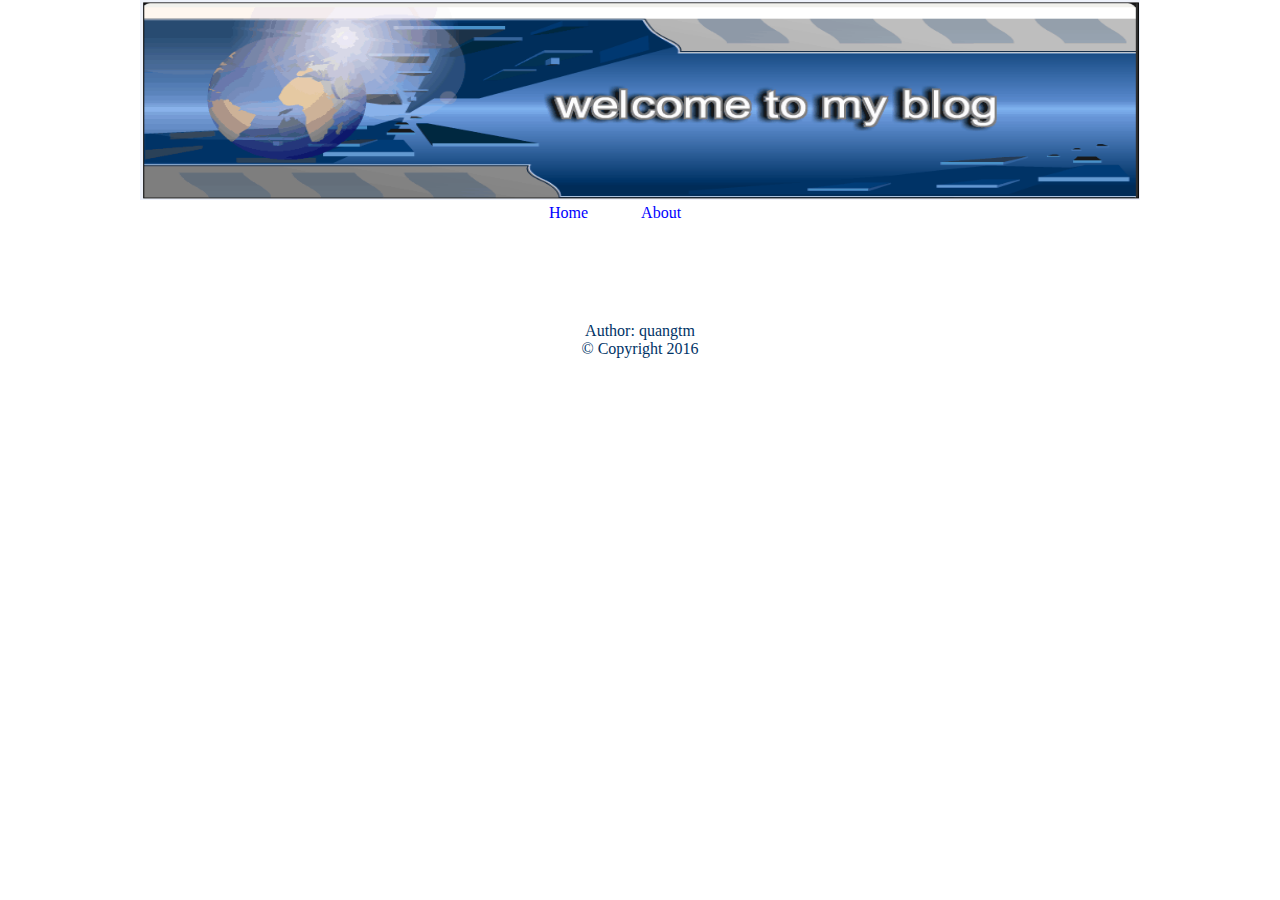
<file: gallery-image/about.html>
<!DOCTYPE html>
<html lang="en">
<head>
    <meta charset="UTF-8" />
    <title>Home</title>
    <link rel="stylesheet" type="text/css" href="css/index.css">
</head>
<body>
	<div class="wrap">
    	<div class="banner"><img src="image/banner.gif" title="banner" alt="banner"></div>
    	
    	<div class="menu">
    		<a href="index.html">Home</a>
    		<a href="about.html">About</a>
    	</div>
    	<div class="about">
    		<p>Author: quangtm</p><p>&copy; Copyright 2016</p>
    	</div>
	</div>
	
    
</body>
</html>
</file>
<file: gallery-image/css/index.css>
*{
	padding: 0;
	margin: 0;
}
.banner{
	width: 1000px;
}

img{
	width: 100%;
	height: 200px;
	box-sizing: border-box;
}

.wrap{
	width: 1000px;
	margin: auto;
	
}
.content img{
	width: 33.3%;
	float: left;
	box-sizing: border-box;

}

.content img:hover{
	-webkit-transform:scale(1.1); /*Webkit: Scale up image to 1.2x original size*/
	-moz-transform:scale(1.1); /*Mozilla scale version*/
	-o-transform:scale(1.1); /*Opera scale version*/
	box-shadow:0px 0px 30px gray; /*CSS3 shadow: 30px blurred shadow all around image*/
	-webkit-box-shadow:0px 0px 30px gray; /*Safari shadow version*/
	-moz-box-shadow:0px 0px 30px gray; /*Mozilla shadow version*/
	opacity: 1;
}

a:link{
	color: blue;
}
a:visited {
    color: grey;
}

a:hover {
    color: red;
}
a:active {
    color: #aaaaaa;
}
a{
	text-decoration: none;
	margin-right: 50px;
}

div > p::first-line{
	color: #003366;
}

.menu{
	text-align: center;
}

.about{
	text-align: center;
	margin-top: 100px;
}
</file>
<file: web-demo/style.css>
* {
    margin: 0;
    padding: 0;
    box-sizing: border-box;
}

body {
    font-weight: 400;
    font-family: "Raleway", sans-serif;
}

h1,
h2,
h3,
h4,
h5,
h6 {
    color: #222;
    font-family: Raleway;
    font-weight: 700;
}

a:focus {
    color: inherit;
    outline: none;
    text-decoration: none;
}

a,
a:hover {
    text-decoration: none;
}

a:hover {
    color: #db3838;
}

ul,
ol {
    list-style: none;
    margin: 0;
}

img {
    max-width: 100%;
}

.btn-remove,
.btn-edit {
    display: block;
    font-size: 0;
    height: 16px;
    line-height: 0;
}

.btn-remove {
    background: rgba(0, 0, 0, 0) url("img/icons/btn_remove.gif") 0 0 no-repeat;
    width: 16px;
}

.btn-edit {
    background: rgba(0, 0, 0, 0) url("img/icons/btn_edit.gif") 0 3px no-repeat;
    width: 20px;
}

button.button {
    background: #383838 none 0 0 repeat;
    border: 0 none;
    color: #fff;
    font-size: 12px;
    font-weight: 700;
    line-height: 25px;
    padding: 8px 25px;
    text-align: center;
    text-transform: uppercase;
}

button.button:hover {
    background: #db3838;
}

.left {
    float: left;
}

.right {
    float: right;
}

.page {
    background: #fff;
}

.wishlist-hover,
.compare-hover,
.sub-account,
.sub-lang,
.sub-currency,
.cart-content,
.sub-menu,
.mega-menu {
    -webkit-transform: rotateX(90deg);
    -ms-transform: rotateX(90deg);
    transform: rotateX(90deg);
    -webkit-transition: all 0.6s ease 0s;
    -o-transition: all 0.6s ease 0s;
    transition: all 0.6s ease 0s;
    -webkit-transform-origin: top center;
    -ms-transform-origin: top center;
    transform-origin: top center;
    z-index: -999;
    visibility: hidden;
}

.wishlist:hover .wishlist-hover,
.compare:hover .compare-hover,
.top-link:hover .sub-account,
.language:hover .sub-lang,
.currency:hover .sub-currency,
.cart-contain:hover .cart-content,
.main-menu > ul > li:hover .sub-menu,
.main-menu > ul > li:hover .mega-menu {
    -webkit-transform: rotateX(0deg);
    -ms-transform: rotateX(0deg);
    transform: rotateX(0deg);
    z-index: 99999;
    visibility: visible;
}

header {
    position: absolute;
    top: 0;
    left: 0;
    right: 0;
}

.header-top {
    position: relative;
    z-index: 40;
}

.call {
    line-height: 36px;
}

.call i {
    color: #fff;
    line-height: 36px;
    font-size: 16px;
    margin-right: 5px;
}

.call span {
    color: #fff;
    font-size: 12px;
    font-weight: 700;
}

.wishlist,
.compare {
    padding-bottom: 9px;
    padding-top: 10px;
    position: relative;
}

.top-link {
    margin-bottom: 0;
    position: relative;
}

.top-link > li {
    display: block;
    float: left;
    padding-top: 10px;
    padding-bottom: 9px;
}

.wishlist a,
.compare a,
.top-link > li > a {
    border-right: 1px solid #fff;
    color: #fff;
    float: left;
    font-size: 12px;
    font-weight: 700;
    margin-right: 10px;
    padding-right: 10px;
    text-transform: capitalize;
}

.top-link > li > a {
    border-right: none;
    margin-right: 0;
    padding-right: 0;
}

.wishlist-hover,
.compare-hover,
.sub-account {
    background: #fff none 0 0 repeat;
    border: 1px solid #eee;
    padding: 15px;
    position: absolute;
    right: -50px;
    text-align: left;
    top: 100%;
    width: 270px;
}

.wishlist-hover .empty,
.compare-hover .empty {
    font-size: 12px;
    margin-bottom: 0;
}

.sub-account li a {
    color: #3c3c3c;
    display: block;
    font-size: 12px;
    line-height: 11px;
    padding: 11px 20px;
    text-transform: capitalize;
}

.sub-account li a:hover {
    background: #515151 none 0 0 repeat;
    color: #db3838;
}

.header {
    background: #212121 none 0 0 repeat;
    padding: 18px 0;
    position: relative;
    z-index: 20;
}

.logo {
    padding-top: 10px;
}

.form-search {
    border: 1px solid #363636;
    padding: 0;
    position: relative;
    height: 52px;
    z-index: 1000;
}

.form-search input {
    background: transparent none 0 0 repeat;
    border: 0 none;
    color: #fff;
    font-size: 14px;
    line-height: 30px;
    min-width: 370px;
    padding: 10px 60px 10px 10px;
}

.form-search input:focus {
    background: #999;
}

.form-search button.button {
    background: #484848 none 0 0 repeat;
    border: 0 none;
    color: #fff;
    font-size: 24px;
    height: 52px;
    line-height: 52px;
    width: 56px;
    position: absolute;
    right: -1px;
    top: -1px;
}

.right-link {
    border: 1px solid #363636;
    margin-left: 10px;
}

.header-link > li {
    padding: 7px 15px;
    position: relative;
    text-transform: uppercase;
}

.header-link > li > a {
    border-right: 1px solid #363636;
    color: #fff;
    display: block;
    font-size: 12px;
    font-weight: normal;
    text-transform: capitalize;
    padding: 10px 15px 9px 2px;
}

.language > li > a {
    border-right: 0 solid #363636;
    padding-right: 2px;
}

.header-link > li > a i {
    color: #575757;
    font-size: 16px;
    margin-left: 6px;
    vertical-align: bottom;
}

.header-link > li > .sub-link {
    background: #fff none 0 0 repeat;
    border: 1px solid #f7f7f7;
    list-style: outside none none;
    margin: 0;
    min-width: 140px;
    text-align: left;
    position: absolute;
    left: -8px;
    top: 100%;
}

.header-link > li > .sub-link li a {
    color: #3c3c3c;
    line-height: 11px;
    font-size: 12px;
    display: block;
    min-width: 145px;
    text-transform: capitalize;
    padding: 11px 27px;
}

.header-link > li > .sub-link li a:hover {
    background: #515151 0 0 repeat;
    color: #db3838;
}

.cart-wrapper {
    display: inline-block;
    position: relative;
    z-index: 999;
}

.cart-tittle {
    font-weight: 500;
    margin-top: 0;
    vertical-align: top;
}

.my-cart {
    background: #db3838 url('img/icons/icon_cart.png') 20px center no-repeat;
    color: #fff;
    display: block;
    font-size: 15px;
    font-weight: 700;
    padding: 15px 20px 14px 50px;
    text-transform: uppercase;
}

.cart-content {
    background: #fff 0 0 repeat;
    border: 1px solid #eee;
    padding: 15px;
    position: absolute;
    top: 100%;
    right: 0;
    width: 270px;
}

.cart-item {
    margin-bottom: 10px;
}

.cart-image {
    border: 1px solid #ededed;
    display: inline-block;
    width: 52px;
    margin-right: 5px;
    float: left;
}

.cart-details {
    position: relative;
}

.cart-details .btn-remove {
    position: absolute;
    right: 0;
    top: 4px;
}

.cart-details p {
    margin: 0 0 15px;
}

.cart-details .btn-edit {
    position: absolute;
    right: 15px;
    top: 4px;
}

.cart-name a {
    color: #393939;
    font-size: 13px;
}

.cart-name a:hover {
    color: #db3838;
}

.cart-details .price {
    font-size: 15px;
    width: auto;
}

.subtotal {
    font-size: 10px;
    font-weight: normal;
    margin: 15px 0;
    text-transform: uppercase;
    float: left;
}

.subtotal span {
    font-size: 15px;
}

.mini-cart {
    float: right;
    margin: 10px 0;
    padding: 0;
}

.mini-cart .button {
    background: #383838 none 0 0 repeat;
    border: 0 none;
    color: #fff;
    font-size: 12px;
    font-weight: 700;
    padding: 8px 20px;
    text-transform: uppercase;
}

.header-menu {
    border-bottom: 1px solid #37393d;
    border-top: 2px solid #000;
    position: relative;
    z-index: 17;
}

nav {
    text-align: center;
}

nav > ul {
    position: relative;
    z-index: 18;
}

nav > ul >li {
    display: inline-block;
    position: relative;
}

nav > ul > li > a {
    color: #fff;
    display: block;
    font-size: 14px;
    font-weight: 700;
    padding: 26px 20px;
    text-transform: uppercase;
    position: relative;
}

nav > ul > li.parent > a::after {
    background: url('img/icons/arrow_menu.png') center center no-repeat;
    content: '';
    height: 8px;
    margin-top: -4px;
    position: absolute;
    right: 0;
    top: 50%;
    width: 15px;
}

nav > ul > li.active > a,
nav > ul > li > a:hover {
    color: #db3838;
}

.sub-menu {
    background: #fff none 0 0 repeat;
    border: 1px solid #e1e1e1;
    left: 0;
    margin: 0;
    padding: 30px;
    position: absolute;
    text-align: left;
    width: 220px;
}

.sub-menu li a {
    border-bottom: 1px solid #e5e5e5;
    color: #010101;
    display: block;
    font-size: 14px;
    padding: 10px 0;
    text-transform: capitalize;
}

.sub-menu li:last-child a {
    border-bottom: none;
}

.sub-menu li a:hover {
    color: #db3838;
}

.mega-menu {
    background: #fff none 0 0 repeat;
    border: 1px solid #e1e1e1;
    float: left;
    left: 0;
    padding: 30px 20px;
    position: absolute;
    width: 750px;
    text-align: left;
}

.mega-menu.mega-lebel-1 {
    left: -100px;
}

.mega-menu.mega-lebel-2 {
    left: -100px;
}

.mega-menu.mega-lebel-3 {
    left: -150px;
}

.mega-menu.mega-lebel-4 {
    left: -200px;
}

.mega-menu.mega-menu-full {
    left: -100px;
    width: 960px;
}

.mega-menu-column {
    display: block;
    float: left;
    padding: 0 10px;
    width: 25%;
}

.mega-menu-column ul li a {
    border-bottom: 1px solid #e5e5e5;
    color: #010101;
    display: block;
    font-size: 14px;
    padding: 10px 0;
    text-transform: capitalize;
}

.mega-menu-column ul li:last-child a {
    border-bottom: none;
}

.mega-menu-column ul li:first-child a {
    color: #444;
    font-weight: 700;
    line-height: 17px;
    text-transform: uppercase;
}

.mega-menu-column ul li a:hover {
    color: #383838;
}

.menu-banner {
    display: inline-block;
    margin-top: 30px;
    padding: 0 10px;
}

.menu-banner a {
    display: block;
}

.nivo-slider-wrapper {
    position: relative;
}

.nivo-caption {
    background: transparent none repeat scroll 0 0;
    height: 100%;
    text-align: center;
}

.slide-text {
    left: 0;
    position: absolute;
    right: 0;
    top: 50%;
}

.cap-dec h3 {
    display: inline-block;
    color: #fff;
    font-size: 14px;
    font-weight: 700;
    margin-bottom: 20px;
    text-transform: uppercase;
}

.cap-title h1 {
    display: inline-block;
    color: #fff;
    font-size: 42px;
    font-weight: 700;
    margin-bottom: 30px;
    text-transform: uppercase;
}

.cap-readmore a {
    border: 2px solid #fff;
    color: #fff;
    display: inline-block;
    font-size: 12px;
    font-weight: 700;
    padding: 11px 29px;
    text-transform: uppercase;
}

.cap-readmore a:hover {
    border: 2px solid #db3838;
    color: #db3838;
}

.slider-progress {
    -webkit-animation: 5000ms ease-in-out 0s normal none 1 running timebar;
    -moz-animation: 5000ms ease-in-out 0s normal none 1 running timebar;
    animation: 5000ms ease-in-out 0s normal none 1 running timebar;
    background-color: rgba(38, 57, 64, 1.0);
    height: 5px;
    left: 0;
    opacity: 0.8;
    position: absolute;
    top: 0;
}

@-webkit-keyframes timebar {
    from {
        width: 0;
    }
    to {
        width: 100%;
    }
}

@keyframes timebar {
    from {
        width: 0;
    }
    to {
        width: 100%;
    }
}

.nivo-directionNav a {
    border: 2px solid #fff;
    border-radius: 100%;
    color: #fff;
    display: block;
    font-size: 20px;
    height: 60px;
    line-height: 56px;
    opacity: 0;
    position: absolute;
    text-align: center;
    top: 50%;
    width: 60px;
}

.nivo-directionNav a:hover {
    border: 2px solid #db3838;
    color: #db3838;
}

.nivoSlider:hover .nivo-prevNav {
    left: 40px;
    opacity: 1;
}

.nivoSlider:hover .nivo-nextNav {
    right: 40px;
    opacity: 1;
}

.free-shipping-container {
    border-top: 1px solid #39393f;
    bottom: 0;
    left: 0;
    margin: 0 auto;
    position: absolute;
    right: 0;
    z-index: 9;
}

.block-content {
    border-left: 1px solid #393939;
    padding: 20px 10px;
    text-align: center;
}

.col-sm-4:last-child {
    border-right: 1px solid #393939;
}

.icon-block {
    display: inline-block;
    margin-left: 10px;
}

.icon-block .fa {
    color: #fff;
    font-size: 20px;
}

.text-block {
    display: inline-block;
}

.text-block h3 {
    color: #fff;
    font-size: 14px;
    margin: 0;
}

.banner-top {
    padding-top: 30px;
}

.banner-top .row {
    margin-left: -1px;
    /* margin-right: -1px; */
}

.sin-banner {
    padding: 0 1px;
}

.sin-banner a::before {
    background: rgba(0, 0, 0, 0.3) none repeat;
    content: "";
    /* display: block; */
    height: 100%;
    left: 50%;
    /* opacity: 0; */
    position: absolute;
    top: 0;
    -webkit-transition: all 0.5s ease 0s;
    -o-transition: all 0.5s ease 0s;
    transition: all 0.5s ease 0s;
    width: 0;
}

.sin-banner a:hover::before {
    left: 0;
    /* opacity: 1; */
    width: 100%;
}

.block-title {
    margin: 38px 0;
    position: relative;
    text-align-last:
}

.block-title h1 {
    color: #222;
    display: inline-block;
    font-size: 24px;
    font-weight: 700;
    letter-spacing: 5px;
    margin: 11px 0 0;
    padding-bottom: 11px;
    position: relative;
    text-transform: uppercase;
}

.block-title h1::after {
    border-top: 2px solid #444;
    bottom: 0;
    content: '';
    left: 0;
    position: absolute;
    width: 123px;
}

.pro-cat-image {
    overflow: hidden;
}

.pro-box-content {
    position: relative;
    overflow: hidden;
}

.pro-label {
    color: #fff;
    display: block;
    font-size: 14px;
    font-weight: 700;
    /* height: 29px; */
    /* left: 0; */
    line-height: 29px;
    position: absolute;
    text-align: center;
    text-transform: uppercase;
    width: 58px;
    z-index: 1;
}

.label-pro-new {
    background: #46c89f none repeat scroll 0 0;
    top: 0;
}

.label-pro-sale {
    background: #0074bd none repeat scroll 0 0;
    top: 35px;
}

.pro-box-content .products {
    position: relative;
}

.pro-box-content .actions {
    bottom: 0;
    clear: both;
    left: 0;
    margin: auto;
    max-height: 58px;
    opacity: 0;
    position: absolute;
    right: 0;
    text-align: center;
    top: 0;
}

.pro-box-content:hover .actions {
    -webkit-animation: 0.4s ease-in-out 0s normal none 1 running bounceInDown;
    -moz-animation: 0.4s ease-in-out 0s normal none 1 running bounceInDown;
    animation: 0.4s ease-in-out 0s normal none 1 running bounceInDown;
    opacity: 1;
}

@keyframes bounceInDown {
    0%,
    60%,
    75%,
    90%,
    100% {
        -webkit-transition-timing-function: cubic-bezier(0.215, 0.61, 0.355, 1);
        transition-timing-function: cubic-bezier(0.215, 0.61, 0.355, 1);
    }
    0% {
        opacity: 0;
        -webkit-transform: translate3d(0px, -3000px, 0px);
        transform: translate3d(0px, -3000px, 0px);
    }
    60% {
        opacity: 1;
        -webkit-transform: translate3d(0px, 25px, 0px);
        transform: translate3d(0px, 25px, 0px);
    }
    75% {
        -webkit-transform: translate3d(0px, -10px, 0px);
        transform: translate3d(0px, -10px, 0px);
    }
    90% {
        -webkit-transform: translate3d(0px, 5px, 0px);
        transform: translate3d(0px, 5px, 0px);
    }
    100% {
        -webkit-transform: none;
        transform: none;
    }
}

@-webkit-keyframes bounceInDown {
    0%,
    60%,
    75%,
    90%,
    100% {
        -webkit-transition-timing-function: cubic-bezier(0.215, 0.61, 0.355, 1);
        transition-timing-function: cubic-bezier(0.215, 0.61, 0.355, 1);
    }
    0% {
        opacity: 0;
        -webkit-transform: translate3d(0px, -3000px, 0px);
        transform: translate3d(0px, -3000px, 0px);
    }
    60% {
        opacity: 1;
        -webkit-transform: translate3d(0px, 25px, 0px);
        transform: translate3d(0px, 25px, 0px);
    }
    75% {
        -webkit-transform: translate3d(0px, -10px, 0px);
        transform: translate3d(0px, -10px, 0px);
    }
    90% {
        -webkit-transform: translate3d(0px, 5px, 0px);
        transform: translate3d(0px, 5px, 0px);
    }
    100% {
        -webkit-transform: none;
        transform: none;
    }
}

.pro-box-content .btn-cart {
    display: inline-block;
    margin-bottom: 5px;
    vertical-align: top;
}

.add-to-links {
    padding: 0;
}

.pro-box-content ul.add-to-links {
    display: inline-block;
}

.pro-box-content .add-to-links li {
    display: inline-block;
}

.pro-box-content .add-to-links li a,
.pro-box-content .btn-cart {
    border: 0 none;
    color: #aaaaaa;
    display: inline-block;
    font-size: 14px;
    height: 58px;
    line-height: 58px;
    text-align: center;
    width: 58px;
}

.pro-box-content .btn-cart {
    background: rgba(255, 255, 255, 0.9) url("img/icons/cart.png") no-repeat scroll left top;
    margin: 0 -0px;
}

.pro-box-content .add-to-links li a.link-wishlist {
    background: rgba(255, 255, 255, 0.9) url("img/icons/wishlist.png") no-repeat scroll left top;
    margin: 0 -2px;
}

.pro-box-content .add-to-links li a.link-compare {
    background: rgba(255, 255, 255, 0.9) url("img/icons/compare.png") no-repeat scroll left top;
}

.pro-box-content .btn-cart:hover {
    background: #444444 url("img/icons/cart.png") no-repeat scroll left bottom;
}

.pro-box-content .add-to-links li a:hover {
    background-color: #444444;
    background-position: left bottom;
}

.pro-box-content .content-box {
    background: #fff none repeat scroll 0 0;
    clear: both;
    position: relative;
}

.pro-box-content .content-box .product-name {
    border-bottom: 2px solid #d9d9d9;
    float: left;
    line-height: 20px;
    margin-top: 18px;
    margin-bottom: 15px;
    padding-bottom: 15px;
    width: 100%;
    white-space: nowrap;
    overflow: hidden;
    text-overflow: ellipsis;
}

.pro-box-content .content-box .product-name a {
    color: #393939;
    font-size: 14px;
    font-weight: 400;
    text-transform: none;
}

.pro-box-content .content-box .product-name a:hover {
    color: #db3838;
}

.pro-box-content .price-box {
    color: #db3838;
    font-size: 16px;
    font-weight: 700;
}

.pro-box-content .price-box p {
    display: inline-block;
    margin: 0;
}

.old-price {
    margin: 0;
}

.old-price .price {
    color: #a2a2a2;
    font-size: 14px;
    font-weight: 400;
    text-decoration: line-through;
}

.ratings {
    display: inline-block;
    font-size: 11px;
    line-height: 1.25;
    margin: 4px 0 0;
}

.pro-box-content .ratings {
    width: 100%;
}

.ratings .rating-box {
    background: rgba(0, 0, 0, 0) url("img/icons/bkg_rating.png") repeat-x scroll 0 0;
    height: 12px;
    margin-top: 15px;
    width: 70px;
}

.pro-box-content .ratings .rating-box {
    margin-top: 0;
}

.rating-box .rating {
    background: rgba(0, 0, 0, 0) url("img/icons/bkg_rating.png") repeat-x scroll 0 100%;
    height: 12px;
    width: 80%;
}

.owl-nav {
    position: absolute;
    top: -85px;
    right: 15px;
}

.owl-next,
.owl-prev {
    height: 27px;
    position: absolute;
    text-indent: -9999px;
    width: 15px;
}

.owl-prev {
    right: 10px;
    background: #fff url('img/icons/preview.png') left top no-repeat;
}

.owl-prev::after {
    background: #cccccc;
    content: "";
    height: 40px;
    position: absolute;
    right: -6px;
    top: -6px;
    width: 1px;
}

.owl-next {
    background: #fff url('img/icons/next.png') left top no-repeat;
}

.owl-prev:hover,
.owl-next:hover {
    background-position: left bottom;
}

#footwear-slider .owl-nav {
    right: -570px;
}

#product-tabs {
    margin: 38px 0;
    text-align: left;
}

#product-tabs li {
    display: inline-block;
    margin-right: 40px;
}

#product-tabs li:last-child {
    margin: 0
}

#product-tabs li h3 {
    color: #989898;
    cursor: pointer;
    display: inline-block;
    font-size: 24px;
    font-weight: 700;
    letter-spacing: 5px;
    margin: 0;
    padding-bottom: 11px;
    position: relative;
    text-transform: uppercase;
}

#product-tabs li:hover h3,
#product-tabs li.active h3 {
    color: #222222;
}

#product-tabs li h3::after {
    border-top: 2px solid transparent;
    bottom: 0;
    content: "";
    left: 0;
    position: absolute;
    width: 123px;
}

#product-tabs li:hover h3::after,
#product-tabs li.active h3::after {
    border-color: #444;
}

.pro-tab-home .tab {
    display: none;
}

.pro-tab-home .tab.active {
    display: block;
}

.blog-inner {
    /* padding: 0 15px; */
}

.blog-inner .bog-content {
    float: left;
    overflow: hidden;
    width: 100%;
}

.blog-image {
    position: relative;
}

.blog-image::after {
    border: 1px solid rgba(255, 255, 255, 0.5);
    bottom: 0;
    content: "";
    height: 0;
    left: 0;
    margin: auto;
    pointer-events: none;
    position: absolute;
    right: 0;
    top: 0;
    -webkit-transition: all 100ms ease-in 0s;
    -o-transition: all 100ms ease-in 0s;
    transition: all 100ms ease-in 0s;
    width: 0;
    z-index: 1;
}

.blog-inner:hover .blog-image::after {
    height: 95%;
    width: 95%;
}

.blog-content {
    color: #fff;
    font-size: 13px;
    font-weight: 700;
    left: 0;
    padding: 20px;
    position: absolute;
    top: 0;
}

.blog-right-content p {
    color: #fff;
    font-size: 15px;
    line-height: 25px;
    text-align: justify;
    margin-top: 111px;
}

.date-read {
    border-top: 1px solid rgba(255, 255, 255, 0.5);
    margin-top: 40px;
    padding-top: 20px;
}

.date-read .time-blog {
    display: inline-block;
}

.readmore {
    color: #fff;
    float: right;
    text-transform: capitalize;
}

.read-more:hover {
    color: #db3838;
}

.brand-area {
    border-top: 1px solid #e5e5e5;
    border-bottom: 1px solid #e5e5e5;
    margin-top: 60px;
    padding: 30px 0;
}

.footer-top {
    padding-top: 60px;
    padding-bottom: 50px;
    color: #666;
}

.logo-footer {
    margin-bottom: 25px;
}

.footer-content > p {
    font-size: 14px;
    line-height: 24px;
}

.footer-content > a {
    color: #666;
    font-size: 13px;
    font-weight: 700;
    margin-top: 20px;
    text-decoration: underline;
}

.footer-content > a:hover {
    color: #ef5252;
}

.footer-title {
    margin-bottom: 20px;
}

.footer-title h3 {
    border-bottom: 1px solid #e5e5e5;
    padding-bottom: 15px;
    color: #222;
    font-size: 14px;
    text-transform: uppercase;
}

.footer-content ul li {
    border-bottom: 1px solid #e5e5e5;
}

.footer-content ul li:last-child {
    border-bottom: none;
}

.footer-content ul li a {
    color: #444;
    display: block;
    font-size: 14px;
    padding: 10px 0 10px 20px;
    position: relative;
}

.footer-content ul li a::before {
    border-top: 2px solid #7f7f7f;
    content: '';
    left: 0;
    position: absolute;
    width: 9px;
    top: 50%;
}

.footer-content ul li a:hover {
    color: #ef5252;
}

.footer-content ul li a:hover::before {
    border-top: 2px solid #ef5252;
}

.footer-contact p {
    border-bottom: 1px solid #e5e5e5;
    line-height: 30px;
    margin-bottom: 15px;
    padding-bottom: 15px;
    position: relative;
}

.footer-contact i {
    margin-right: 10px;
    line-height: 31px;
    font-size: 20px;
}

.footer-contact span {
    font-weight: 700;
    padding-right: 5px;
}

.footer-social {
    background: #282828 none 0 0 repeat;
    padding: 20px 0;
}

.footer-subscribe {
    margin-top: 0;
}

.subscribe-content {
    position: relative;
}

#footer-newsletter .input-box {
    padding-right: 4px;
    width: 75%;
}

#footer-newsletter .input-box input.input-text {
    background: transparent none repeat;
    border: 1px solid #3e3e3e;
    color: #fff;
    line-height: 46px;
    padding-left: 10px;
    width: 100%;
}

#footer-newsletter .actions {
    position: absolute;
    right: 0;
    top: 0;
}

#footer-newsletter .actions .button {
    background: transparent none repeat scroll 0 0;
    border: 5px solid #3e3e3e;
    font-size: 14px;
    line-height: inherit;
}

#footer-newsletter .actions .button:hover {
    background: #db3838 none repeat;
    border-color: #db3838;
}

.social .link-follow {
    float: right;
    text-align: center;
}

.social .link-follow li {
    display: inline-block;
}

.social .link-follow li a {
    border: 5px solid #333;
    border-radius: 100%;
    color: #fff;
    font-size: 20px;
    height: 52px;
    line-height: 45px;
    margin-right: 6px;
    padding-left: 0;
    text-align: center;
    width: 52px;
}

.social .link-follow li a:hover {
    background: #db3838 none repeat;
    border-color: #db3838;
}
</file>
